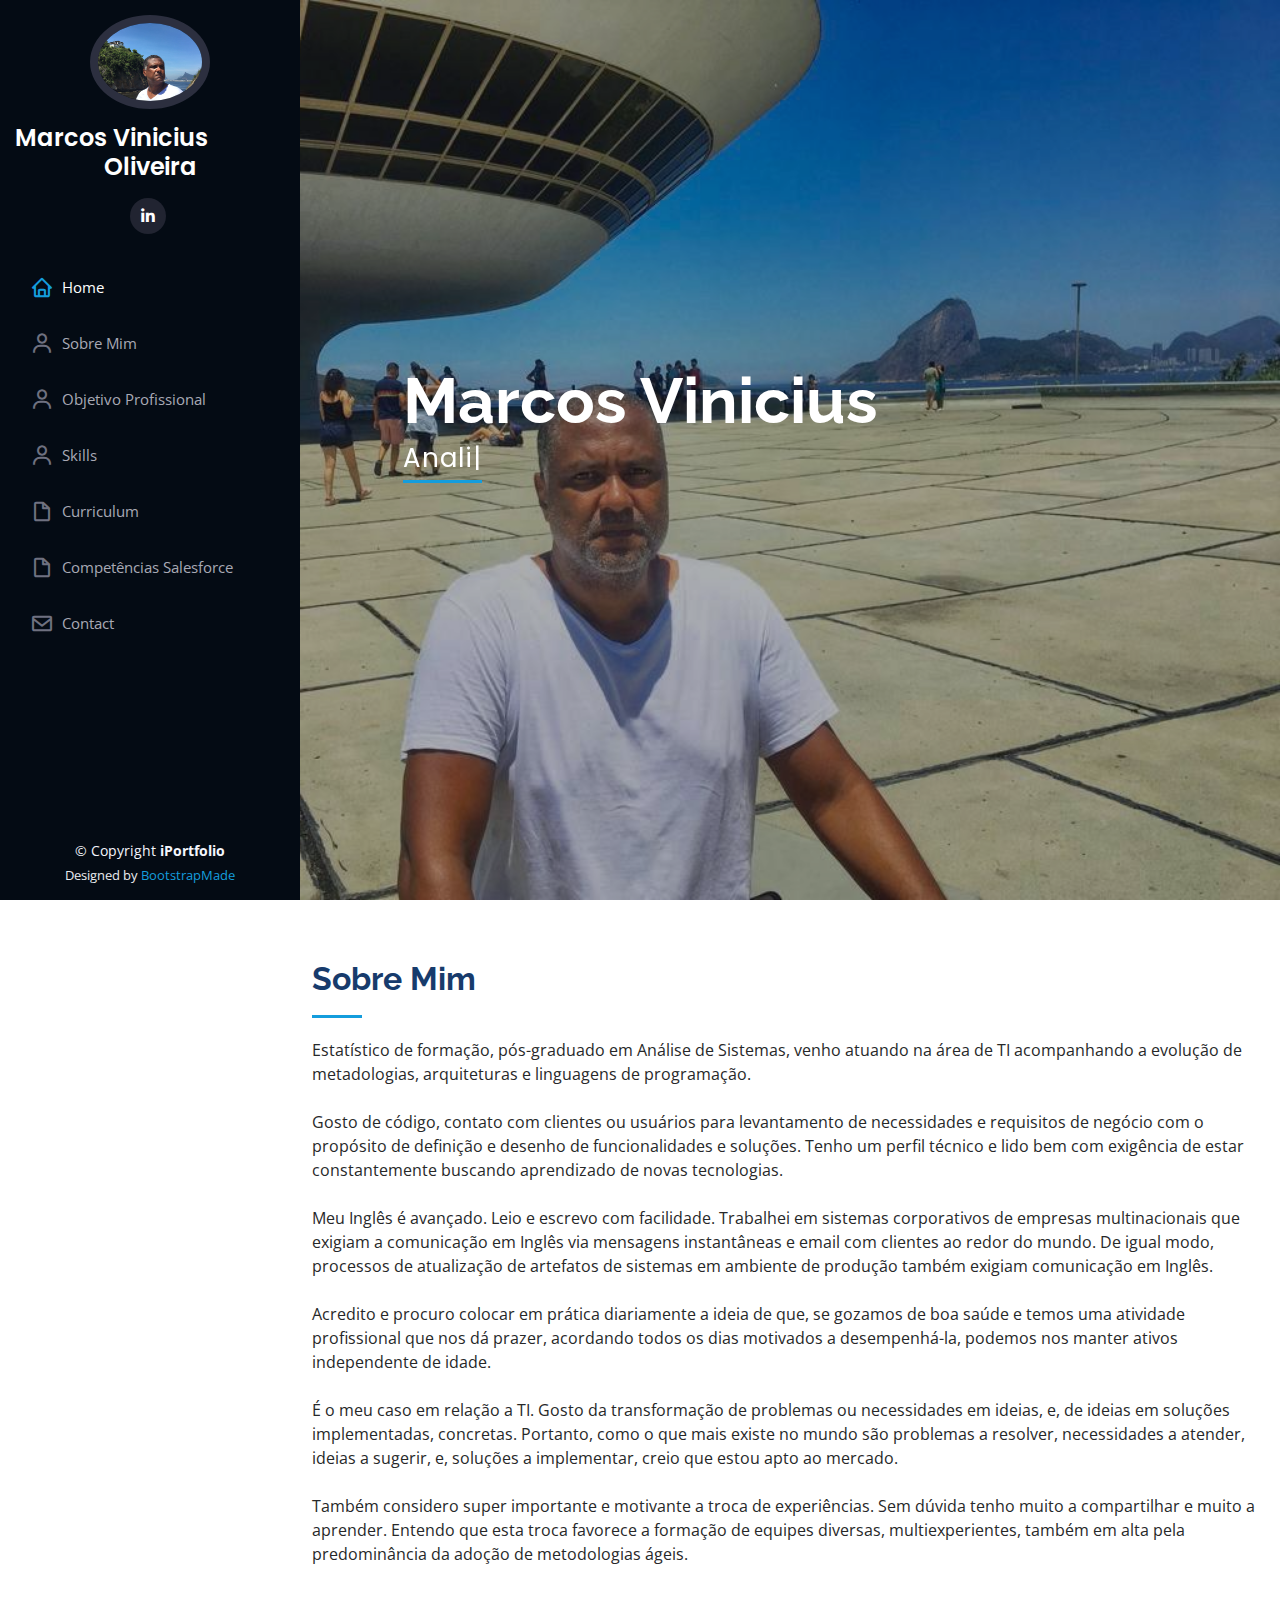
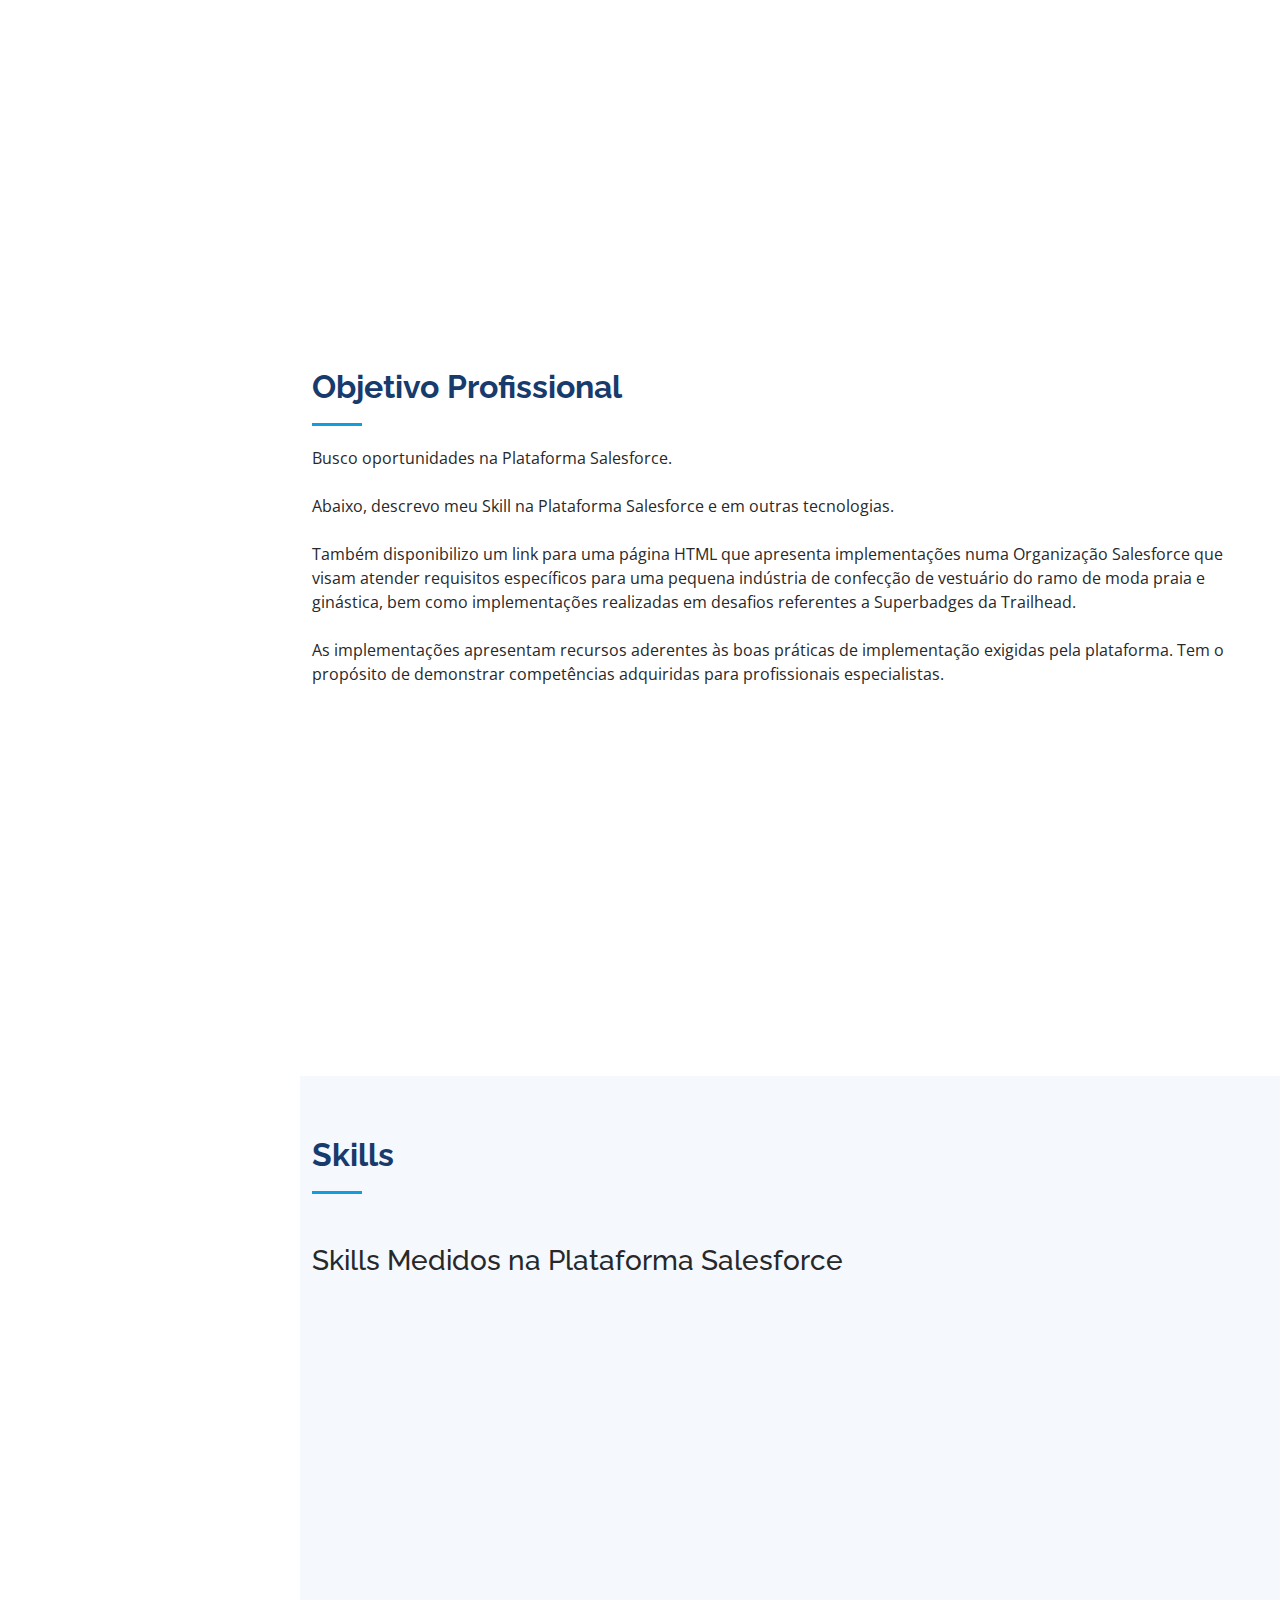
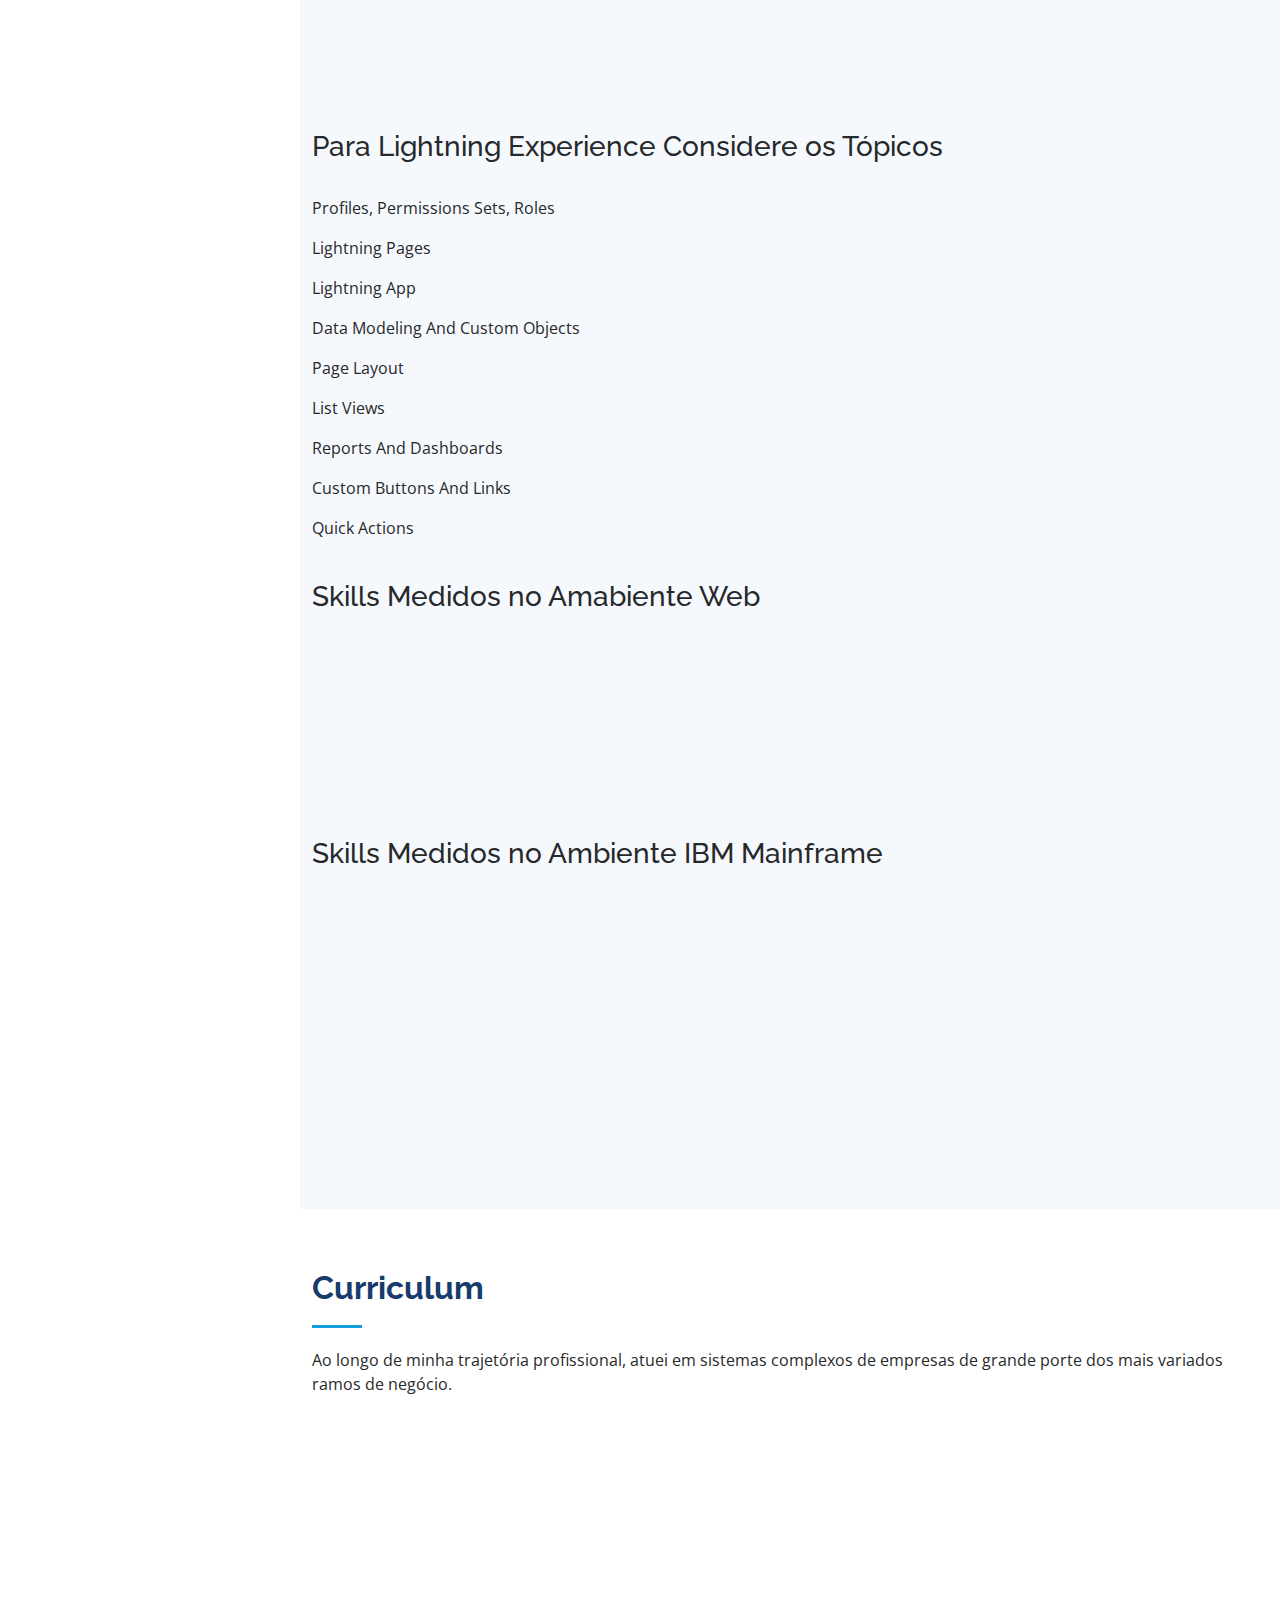
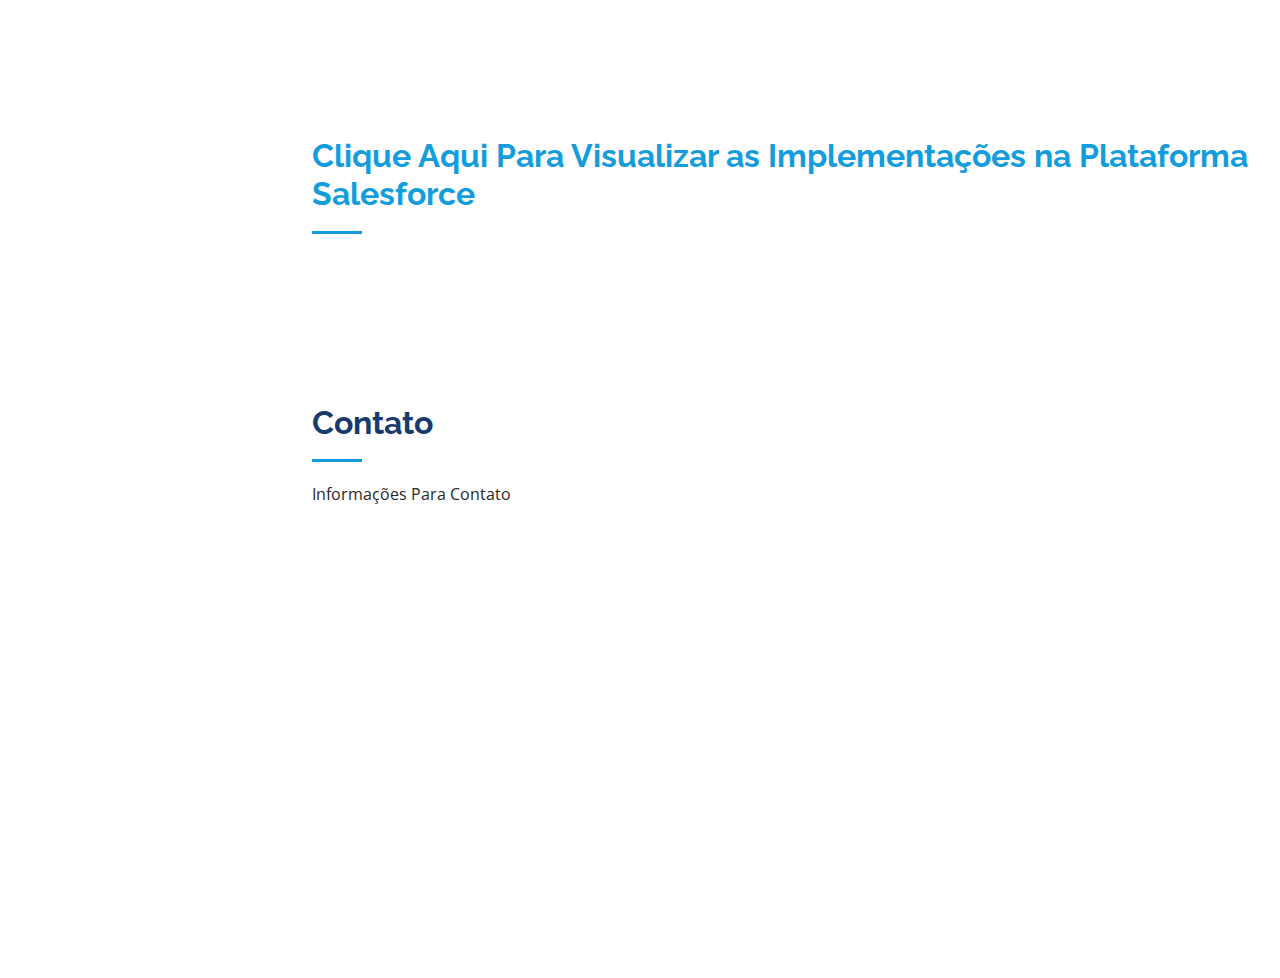
<file: index.html>
﻿<!DOCTYPE html>
<html lang="en">

<head>
  <meta charset="utf-8">
  <meta content="width=device-width, initial-scale=1.0" name="viewport">

  <title>Marcos Vinicius de Oliveira Perfil</title>
  <meta content="" name="description">
  <meta content="" name="keywords">

  <!-- Favicons -->
  <link href="assets/img/favicon.png" rel="icon">
  <link href="assets/img/apple-touch-icon.png" rel="apple-touch-icon">

  <!-- Google Fonts -->
  <link href="https://fonts.googleapis.com/css?family=Open+Sans:300,300i,400,400i,600,600i,700,700i|Raleway:300,300i,400,400i,500,500i,600,600i,700,700i|Poppins:300,300i,400,400i,500,500i,600,600i,700,700i" rel="stylesheet">

  <!-- Vendor CSS Files -->
  <link href="assets/vendor/aos/aos.css" rel="stylesheet">
  <link href="assets/vendor/bootstrap/css/bootstrap.min.css"     rel="stylesheet">
  <link href="assets/vendor/bootstrap-icons/bootstrap-icons.css" rel="stylesheet">
  <link href="assets/vendor/boxicons/css/boxicons.min.css"       rel="stylesheet">
  <link href="assets/vendor/glightbox/css/glightbox.min.css"     rel="stylesheet">
  <link href="assets/vendor/swiper/swiper-bundle.min.css"        rel="stylesheet">

  <!-- Template Main CSS File -->
  <link href="assets/css/style.css" rel="stylesheet">
</head>

<body>
  <!-- ======= Mobile nav toggle button ======= -->
  <i class="bi bi-list mobile-nav-toggle d-xl-none"></i>
  <!-- ======= Header ======= -->
  <header id="header">
    <div class="d-flex flex-column">
      <div class="profile">
        <img src="assets/img/Marcao/FotoMarcaoBoaViagem.jpeg" alt="" class="img-fluid rounded-circle">
        <h1 class="text-light">
            <a href="index.html">
               Marcos Vinicius Oliveira
            </a>
        </h1>
        <div class="social-links mt-3 text-center">
          <a href="https://linkedin.com/in/marcosruzoliveira" class="linkedin">
             <i class="bx bxl-linkedin"></i>
          </a>
        </div>
      </div>
      <!-- ======= Inicio Nav Menu ======= -->
      <nav id="navbar" class="nav-menu navbar">
        <ul>
          <li>
              <a href="#hero" class="nav-link scrollto active">
                 <i class="bx bx-home"></i>         
                 <span>Home</span>
              </a>
          </li>
          <li>
              <a href="#about" class="nav-link scrollto">       
                 <i class="bx bx-user"></i>         
                 <span>Sobre Mim</span>
               </a>
          </li>
          <li>
              <a href="#objProf" class="nav-link scrollto">       
                 <i class="bx bx-user"></i>         
                 <span>Objetivo Profissional</span>
               </a>
          </li>
          <li>
              <a href="#skills" class="nav-link scrollto">       
                 <i class="bx bx-user"></i>         
                 <span>Skills</span>
               </a>
          </li>
          <li>
              <a href="#resume" class="nav-link scrollto">       
                <i class="bx bx-file-blank"></i>   
                   <span>Curriculum</span>
              </a>
          </li>
          <li>
              <a href="#implSalesforce" class="nav-link scrollto">       
                <i class="bx bx-file-blank"></i>   
                   <span>Competências Salesforce</span>
              </a>
          </li>
          <li><a href="#contact" class="nav-link scrollto">       
                 <i class="bx bx-envelope"></i> 
                 <span>Contact</span>
              </a>
          </li>
        </ul>
      </nav>
      <!-- ======= Fim Nav Menu ======= -->
    </div>
  </header>
  <!-- ======= End Header ======= -->

  <!-- ======= Hero Section ======= -->
  <section id="hero" class="d-flex flex-column justify-content-center align-items-center">
    <div class="hero-container" data-aos="fade-in">
      <h1>Marcos Vinicius</h1>
      <p>
         <span class="typed" data-typed-items="Analista de Sistemas, Desenvolvedor"></span>
      </p>
    </div>
  </section>
  <!-- ======= End Hero ======= -->

  <!-- ======= Inicio Main ======= -->
  <main id="main">
    <!-- ======= Sobre Mim Section ======= -->
    <section id="about" class="about">
      <div class="container">
        <div class="section-title">
          <h2>Sobre Mim</h2>
          <p>
             Estatístico de formação, pós-graduado em Análise de Sistemas, venho atuando na área de TI acompanhando a evolução de
             metadologias, arquiteturas e linguagens de programação.
          </p>
          <br>
          <p>
             Gosto de código, contato com clientes ou usuários para levantamento de necessidades e requisitos de negócio com o
             propósito de definição e desenho de funcionalidades e soluções. Tenho um perfil técnico e lido bem com exigência de
             estar constantemente buscando aprendizado de novas tecnologias.
          </p>
          <br>
          <p>
            Meu Inglês é avançado. Leio e escrevo com facilidade. Trabalhei em sistemas corporativos de empresas multinacionais que exigiam
            a comunicação em Inglês via mensagens instantâneas e email com clientes ao redor do mundo. De igual modo, processos de 
            atualização de artefatos de sistemas em ambiente de produção também exigiam comunicação em Inglês.
          </p>
          <br>
          <p>
            Acredito e procuro colocar em prática diariamente a ideia de que, se gozamos de boa saúde e temos uma atividade profissional que
            nos dá prazer, acordando todos os dias motivados  a desempenhá-la, podemos nos manter ativos independente de idade.
          </p>
          <br>
          <p>
             É o meu caso em relação a TI. Gosto da transformação de problemas ou necessidades em ideias, e, de ideias em soluções implementadas, concretas. Portanto, como o que mais existe
             no mundo são problemas a resolver, necessidades a atender, ideias a sugerir, e, soluções a implementar, creio
             que estou apto ao mercado.             
          </p>
          <br>
          <p>
             Também considero super importante e motivante a troca de experiências. Sem dúvida tenho muito a compartilhar e
             muito a aprender. Entendo que esta troca favorece a formação de equipes diversas, multiexperientes, também em
             alta pela predominância da adoção de metodologias ágeis.
          </p>
        </div>
        <div class="row">
          <div class="col-lg-4" data-aos="fade-right">
            <img src="assets/img/Marcao/MarcaoFotoPerfil.jpg" class="img-fluid perfil-img" alt="">
          </div>
          <div class="col-lg-8 pt-4 pt-lg-0 content" data-aos="fade-left">
            <h3>Resumo Pessoal</h3>
            <p class="font-italic">
               Priorizo o equilíbrio entre a família, a saúde e o profissional. Tenho hábitos saudáveis e gozo de plena saúde.
               Me exercito diariamente através da prática do futevôlei (meu hobby), corrida e musculação.             
            </p>
            <div class="row">
              <div class="col-lg-6">
                <ul>
                  <li><i class="bi bi-chevron-right"></i> <strong>País:</strong> <span>Brasil</span></li>
                  <li><i class="bi bi-chevron-right"></i> <strong>Estado:</strong> <span>Rio de Janeiro</span></li>
                  <li><i class="bi bi-chevron-right"></i> <strong>Cidade:</strong> <span>Niterói</span></li>
                  <li><i class="bi bi-chevron-right"></i> <strong>Email:</strong> <span>marcosruzoliveira@gmail.com</span></li>
                  <li><i class="bi bi-chevron-right"></i> <strong>Celular:</strong> <span>+55 (21) 98721-5563</span></li>
                </ul>
              </div>
              <div class="col-lg-6">
                <ul>
                  <li><i class="bi bi-chevron-right"></i> <strong>Nascimento:</strong> <span>14 de Março de 1961</span></li>
                  <li><i class="bi bi-chevron-right"></i> <strong>Instrução:</strong> <span>Superior Completo</span></li>
                  <li><i class="bi bi-chevron-right"></i> <strong>Esado Civil:</strong> <span>Casado</span></li>
                  <li><i class="bi bi-chevron-right"></i> <strong>Filhos:</strong> <span>Uma Filha</span></li>
                </ul>
              </div>
            </div>
          </div>
        </div>
        <br>
        <div id="objProf" class="section-title">
          <h2>Objetivo Profissional</h2>
          <p>
            Busco oportunidades na Plataforma Salesforce.
          </p>
          <br>
          <p>
            Abaixo, descrevo meu Skill na Plataforma Salesforce e em outras tecnologias.
          </p>
          <br>
          <p>
            Também disponibilizo um link para uma página HTML que apresenta implementações numa Organização Salesforce que visam atender 
            requisitos específicos para uma pequena indústria de confecção de vestuário do ramo de moda praia e ginástica, bem como 
            implementações realizadas em desafios referentes a Superbadges da Trailhead.
          </p>
          <br>
          <p>
            As implementações apresentam recursos aderentes às boas práticas de implementação exigidas pela plataforma. Tem o propósito de
            demonstrar competências adquiridas para profissionais especialistas.
          </p>
        </div>
        <div class="row">
          <div class="col-lg-4" data-aos="fade-right">
            <img src="assets/img/Marcao/MarcaoFotoPedra.jpg" class="img-fluid perfil-img" alt="">
          </div>
          <div class="col-lg-8 pt-4 pt-lg-0 content" data-aos="fade-left">
            <h3>Demonstração de Competências</h3>
            <p class="font-italic">
               Esta página é incremental. A medida que novos recursos forem sendo aplicados, demonstrarei a implementação. Também disponibilizarei o projeto
               num repositório GitHub buscando a colaboração de profissionais mais experientes.
            </p>
            <div class="row">
              <div class="col-lg-8">
                <ul>
                  <li>
                     <i class="bi bi-chevron-right"></i> <strong>Implemantações:</strong>
                     <span>
                        <a href="Salesforce.html">
                           Visualializar Implementações
                        </a>
                     </span>
                  </li>
                  <li>
                     <i class="bi bi-chevron-right"></i> <strong>Trailhead:</strong>
                     <span>
                        <a href="https://trailhead.com/me/moliveira2">
                           Visualizar Minha Trailblazer.me
                        </a>
                  </li>
                  <li>
                     <i class="bi bi-chevron-right"></i> <strong>Repositório GitHub:</strong>
                     <span>
                        <a href="#">
                           Em Breve
                        </a>
                  </li>
                </ul>
              </div>
            </div>
          </div>
        </div>
      </div>
    </section>
    <!-- ======= End Sobre Mim Section ======= -->

    <!-- ======= Inicio Skills Section ======= -->
    <section id="skills" class="skills section-bg">
      <div class="container">
        <div class="section-title">
          <h2>Skills</h2>
        </div>
        <h3>
           Skills Medidos na Plataforma Salesforce
        </h3>
        <br>
        <div class="row skills-content">
          <div class="col-lg-6" data-aos="fade-up">
            <div class="progress">
              <span class="skill">Lightning Experience <i class="val">100%</i></span>
              <div class="progress-bar-wrap">
                <div class="progress-bar" role="progressbar" aria-valuenow="70" aria-valuemin="0" aria-valuemax="100"></div>
              </div>
            </div>
          </div>
          <div class="col-lg-6" data-aos="fade-up">
            <div class="progress">
              <span class="skill">Apex <i class="val">100%</i></span>
              <div class="progress-bar-wrap">
                <div class="progress-bar" role="progressbar" aria-valuenow="60" aria-valuemin="0" aria-valuemax="100"></div>
              </div>
            </div>
          </div>
        </div>
        <div class="row skills-content">
          <div class="col-lg-6" data-aos="fade-up">
            <div class="progress">
              <span class="skill">Apex Trigger <i class="val">100%</i></span>
              <div class="progress-bar-wrap">
                <div class="progress-bar" role="progressbar" aria-valuenow="70" aria-valuemin="0" aria-valuemax="100"></div>
              </div>
            </div>
          </div>
          <div class="col-lg-6" data-aos="fade-up">
            <div class="progress">
              <span class="skill">Asynchronous Apex <i class="val">100%</i></span>
              <div class="progress-bar-wrap">
                <div class="progress-bar" role="progressbar" aria-valuenow="70" aria-valuemin="0" aria-valuemax="100"></div>
              </div>
            </div>
          </div>
        </div>
        <div class="row skills-content">
          <div class="col-lg-6" data-aos="fade-up">
            <div class="progress">
              <span class="skill">Apex Integration Service (REST/SOAP Callout, Web Services) <i class="val">100%</i></span>
              <div class="progress-bar-wrap">
                <div class="progress-bar" role="progressbar" aria-valuenow="50" aria-valuemin="0" aria-valuemax="100"></div>
              </div>
            </div>
          </div>
          <div class="col-lg-6" data-aos="fade-up">
            <div class="progress">
              <span class="skill">Custom Settings <i class="val">100%</i></span>
              <div class="progress-bar-wrap">
                <div class="progress-bar" role="progressbar" aria-valuenow="70" aria-valuemin="0" aria-valuemax="100"></div>
              </div>
            </div>
          </div>
        </div>
        <div class="row skills-content">
          <div class="col-lg-6" data-aos="fade-up">
            <div class="progress">
              <span class="skill">Visualforce <i class="val">100%</i></span>
              <div class="progress-bar-wrap">
                <div class="progress-bar" role="progressbar" aria-valuenow="50" aria-valuemin="0" aria-valuemax="100"></div>
              </div>
            </div>
          </div>
          <div class="col-lg-6" data-aos="fade-up">
            <div class="progress">
              <span class="skill">Lightning Web Components <i class="val">100%</i></span>
              <div class="progress-bar-wrap">
                <div class="progress-bar" role="progressbar" aria-valuenow="70" aria-valuemin="0" aria-valuemax="100"></div>
              </div>
            </div>
          </div>
        </div>
        <div class="row skills-content">
          <div class="col-lg-6" data-aos="fade-up">
            <div class="progress">
              <span class="skill">Salesforce Developer Experience (SFDX) <i class="val">100%</i></span>
              <div class="progress-bar-wrap">
                <div class="progress-bar" role="progressbar" aria-valuenow="70" aria-valuemin="0" aria-valuemax="100"></div>
              </div>
            </div>
          </div>
          <div class="col-lg-6" data-aos="fade-up">
            <div class="progress">
              <span class="skill">Service Cloud <i class="val">100%</i></span>
              <div class="progress-bar-wrap">
                <div class="progress-bar" role="progressbar" aria-valuenow="40" aria-valuemin="0" aria-valuemax="100"></div>
              </div>
            </div>
          </div>
        </div>
        <div class="row skills-content">
          <div class="col-lg-6" data-aos="fade-up">
            <div class="progress">
              <span class="skill">Experience Cloud <i class="val">100%</i></span>
              <div class="progress-bar-wrap">
                <div class="progress-bar" role="progressbar" aria-valuenow="30" aria-valuemin="0" aria-valuemax="100"></div>
              </div>
            </div>
          </div>
          <div class="col-lg-6" data-aos="fade-up">
            <div class="progress">
              <span class="skill">Salesforce B2C Commerce <i class="val">100%</i></span>
              <div class="progress-bar-wrap">
                <div class="progress-bar" role="progressbar" aria-valuenow="30" aria-valuemin="0" aria-valuemax="100"></div>
              </div>
            </div>
          </div>
        </div>
        <div class="row skills-content">
          <div class="col-lg-6" data-aos="fade-up">
            <div class="progress">
              <span class="skill">Metodologia Agile<i class="val">100%</i></span>
              <div class="progress-bar-wrap">
                <div class="progress-bar" role="progressbar" aria-valuenow="40" aria-valuemin="0" aria-valuemax="100"></div>
              </div>
            </div>
          </div>
        </div>
        <h3>Para Lightning Experience Considere os Tópicos</h3>
        <br>
        <p>Profiles, Permissions Sets, Roles</p>
        <p>Lightning Pages</p>
        <p>Lightning App</p>
        <p>Data Modeling And Custom Objects</p>
        <p>Page Layout</p>
        <p>List Views</p>
        <p>Reports And Dashboards</p>
        <p>Custom Buttons And Links</p>
        <p>Quick Actions</p>
        <br>
        <h3>
           Skills Medidos no Amabiente Web
        </h3>
        <br>
        <div class="row skills-content">
          <div class="col-lg-6" data-aos="fade-up">
            <div class="progress">
              <span class="skill">Java <i class="val">100%</i></span>
              <div class="progress-bar-wrap">
                <div class="progress-bar" role="progressbar" aria-valuenow="60" aria-valuemin="0" aria-valuemax="100"></div>
              </div>
            </div>
          </div>
          <div class="col-lg-6" data-aos="fade-up">
            <div class="progress">
              <span class="skill">JavaScript <i class="val">100%</i></span>
              <div class="progress-bar-wrap">
                <div class="progress-bar" role="progressbar" aria-valuenow="60" aria-valuemin="0" aria-valuemax="100"></div>
              </div>
            </div>
          </div>
        </div>
        <div class="row skills-content">
          <div class="col-lg-6" data-aos="fade-up">
            <div class="progress">
              <span class="skill">HTML <i class="val">100%</i></span>
              <div class="progress-bar-wrap">
                <div class="progress-bar" role="progressbar" aria-valuenow="70" aria-valuemin="0" aria-valuemax="100"></div>
              </div>
            </div>
          </div>
          <div class="col-lg-6" data-aos="fade-up">
            <div class="progress">
              <span class="skill">CSS <i class="val">100%</i></span>
              <div class="progress-bar-wrap">
                <div class="progress-bar" role="progressbar" aria-valuenow="50" aria-valuemin="0" aria-valuemax="100"></div>
              </div>
            </div>
          </div>
        <div class="row skills-content">
          <div class="col-lg-6" data-aos="fade-up">
            <div class="progress">
              <span class="skill">Git/GitHub <i class="val">100%</i></span>
              <div class="progress-bar-wrap">
                <div class="progress-bar" role="progressbar" aria-valuenow="70" aria-valuemin="0" aria-valuemax="100"></div>
              </div>
            </div>
          </div>
        </div>
        <br>
        <br>
        <br>
        <h3>
           Skills Medidos no Ambiente IBM Mainframe
        </h3>
        <br>
        <br>
        <br>
        <div class="row skills-content">
          <div class="col-lg-6" data-aos="fade-up" data-aos-delay="100">
            <div class="progress">
              <span class="skill">Cobol <i class="val">100%</i></span>
              <div class="progress-bar-wrap">
                <div class="progress-bar" role="progressbar" aria-valuenow="90" aria-valuemin="0" aria-valuemax="100"></div>
              </div>
            </div>
          </div>
          <div class="col-lg-6" data-aos="fade-up">
            <div class="progress">
              <span class="skill">PL1 <i class="val">100%</i></span>
              <div class="progress-bar-wrap">
                <div class="progress-bar" role="progressbar" aria-valuenow="80" aria-valuemin="0" aria-valuemax="100"></div>
              </div>
            </div>
          </div>
        </div>
        <div class="row skills-content">
          <div class="col-lg-6" data-aos="fade-up" data-aos-delay="100">
            <div class="progress">
              <span class="skill">CICS <i class="val">100%</i></span>
              <div class="progress-bar-wrap">
                <div class="progress-bar" role="progressbar" aria-valuenow="60" aria-valuemin="0" aria-valuemax="100"></div>
              </div>
            </div>
          </div>
          <div class="col-lg-6" data-aos="fade-up" data-aos-delay="100">
            <div class="progress">
              <span class="skill">CSP <i class="val">100%</i></span>
              <div class="progress-bar-wrap">
                <div class="progress-bar" role="progressbar" aria-valuenow="90" aria-valuemin="0" aria-valuemax="100"></div>
              </div>
            </div>
          </div>
        </div>
        <div class="row skills-content">
          <div class="col-lg-6" data-aos="fade-up" data-aos-delay="100">
            <div class="progress">
              <span class="skill">DB2 <i class="val">100%</i></span>
              <div class="progress-bar-wrap">
                <div class="progress-bar" role="progressbar" aria-valuenow="80" aria-valuemin="0" aria-valuemax="100"></div>
              </div>
            </div>
          </div>
          <div class="col-lg-6" data-aos="fade-up" data-aos-delay="100">
            <div class="progress">
              <span class="skill">JCL <i class="val">100%</i></span>
              <div class="progress-bar-wrap">
                <div class="progress-bar" role="progressbar" aria-valuenow="70" aria-valuemin="0" aria-valuemax="100"></div>
              </div>
            </div>
          </div>
        </div>
        <div class="row skills-content">
          <div class="col-lg-6" data-aos="fade-up" data-aos-delay="100">
            <div class="progress">
              <span class="skill">ROCOE/TSO <i class="val">100%</i></span>
              <div class="progress-bar-wrap">
                <div class="progress-bar" role="progressbar" aria-valuenow="70" aria-valuemin="0" aria-valuemax="100"></div>
              </div>
            </div>
          </div>
        </div>
      </div>
    </section>
    <!-- ======= End Skills Section ======= -->

    <!-- ======= Inicio Resume Section ======= -->
    <section id="resume" class="resume">
      <div class="container">
        <div class="section-title">
          <h2>Curriculum</h2>
          <p>
            Ao longo de minha trajetória profissional, atuei em sistemas complexos de empresas de grande porte dos mais variados ramos de
            negócio.
          </p>
        </div>
        <div class="row">
          <div class="col-lg-6" data-aos="fade-up">
            <h3 class="resume-title">Formação Acadêmica</h3>
            <div class="resume-item">
              <h4>Pontifícia Universidade Católica do Rio de Janeiro</h4>
              <h5>1988 - 1989</h5>
              <p><em>Pós-Graduação em Análise de Sistemas</em></p>
              <p>Curso administrado pela Coordenação de Cursos de Extensão (CCE) para alunos graduados em carreiras de base 
                 matemática
              </p>
            </div>
            <div class="resume-item">
              <h4>Escola Nacional de Ciências Estatísticas</h4>
              <h5>1981 - 1986</h5>
              <p><em>Bacharelado em Ciências Estatísticas</em></p>
              <p>
                 O Curso de Graduação em Estatística da ENCE caracteriza-se por buscar uma estreita dinâmica entre a teoria 
                 e a prática, visando formar profissionais com competências e habilidades para atuar com a informação em 
                 diferentes segmentos do mercado de trabalho.
              </p>
            </div>
            <h3 class="resume-title">Extra-Curriculares</h3>
            <div class="resume-item">
              <h4>Caelum</h4>
              <h5>2010 - 2010</h5>
              <p><em>Formação Java</em></p>
              <p>
                 Java e Orientação a Objetos, Designers Patterns, Java para desenvolvimento Web.
              </p>
            </div>
            <div class="resume-item">
              <h4>Caelum</h4>
              <h5>2010 - 2010</h5>
              <p><em>Formação Java Avançado</em></p>
              <p>
                 Persistência com JPA2 e Hibernate, Laboratório Web com JSF2 e CDI.
              </p>
            </div>
            <h3 class="resume-title">Treinamento Salesforce</h3>
            <div class="resume-item">
              <h4>Trailhead</h4>
              <h5>2018 - Presente</h5>
              <p><em>Treinamentos Disponibilizados Pela Plataforma</em></p>
              <a href="https://trailhead.com/me/moliveira2">
                 Trailblazer.me
              </a>
            </div>
          </div>
          <div class="col-lg-6" data-aos="fade-up" data-aos-delay="100">
            <h3 class="resume-title">Experiência Profissional</h3>
            <div class="resume-item">
              <h4>Everymind</h4>
              <h5>2021 - 2022</h5>
              <p><em>Desenvolvedor Salesforce</em></p>
              <ul>
                <li>Plataforma Salesforce</li>
              </ul>
            </div>

            <div class="resume-item">
              <h4>Lemar Rio Confecções</h4>
              <h5>2012 - 2021</h5>
              <p><em>Consultor</em></p>
              <ul>
                <li>Mapeamento de requisitos para Plano de Informatização</li>
                <li>Consultoria em Planejamento e Controle de Produção</li>
                <li>Consultoria em Cronometragem e Crono-Análise</li>
                <li>Consultoria em Controle Estatístico de Qualidade</li>
              </ul>
            </div>
            <div class="resume-item">
              <h4>Accenture do Brasil</h4>
              <h5>2008 - 2012</h5>
              <p><em>Consultor</em></p>
              <ul>
                <li>Cliente Petrobras : Levantamento, análise, projeto lógico, projeto físico e implementação de requisitos de sistemas em ambiente mainframe.</li>
                <li>Cliente Petros : Downsize, modernização de sistema em ambiente Cobol AS/400/DB2 para o ambiente Linux Microfocus Cobol Net Express Oracle.</li>
              </ul>
            </div>
            <div class="resume-item">
              <h4>Conquest One</h4>
              <h5>Jan 2008 - Out 2008</h5>
              <p><em>Analista de Sistemas</em></p>
              <ul>
                <li>Cliente Vale : Alteração de aplicações e programas do sistema de corporativo de logística da empresa em ambiente MVS, DB2, CICS, CSP para integrar a ferrovia Norte-Sul</li>
              </ul>
            </div>
            <div class="resume-item">
              <h4>Stefanini</h4>
              <h5>2005 - Out 2007</h5>
              <p><em>Analista de Sistemas</em></p>
              <ul>
                <li>Cliente Bradesco Seguros : Analista de sistemas integrante de equipe responsável em manter os sistemas da área de Vida e Previdência em ambiente MVS/DB2/CICS/Cobol/CSP</li>
              </ul>
            </div>
            <div class="resume-item">
              <h4>BRQ</h4>
              <h5>1999 - 2005</h5>
              <p><em>Analista de Sistemas</em></p>
              <ul>
                <li>Cliente IBM Brasil : Analista de sistemas alocado à equipe responsável em manter os sistemas da área de Contabilidade e Tesouraria em ambiente MVS/DB2/CICS/PL-1/Visual Age</li>
              </ul>
            </div>
            <div class="resume-item">
              <h4>Empresa Brasileira de Infra-Estrutura Aeroportuária - Infraero</h4>
              <h5>1988 - 1997</h5>
              <p><em>Analista de Sistemas</em></p>
              <ul>
                <li>Analista/Programador em diversos projetos do setor aeroportuário em ambiente MVS/DB2/CICS/Cobol/CSP</li>
              </ul>
            </div>
          </div>
        </div>
      </div>
    </section>
    <!-- ======= Fim Resume Section ======= -->

    <!-- ======= Inicio Implementações Salesforce ======= -->
    <section id="implSalesforce" class="resume">
      <div class="container">
        <div class="section-title">
          <h2>
             <a href="Salesforce.html">
                Clique Aqui Para Visualizar as Implementações na Plataforma Salesforce
             </a>
          </h2>
         </div>
      </div>
    </section>
    <!-- ======= Fim Implementações Salesforce ======= -->

    <!-- ======= Inicio Contact Section ======= -->
    <section id="contact" class="contact">
      <div class="container">
        <div class="section-title">
          <h2>Contato</h2>
          <p>Informações Para Contato</p>
        </div>
        <div class="row" data-aos="fade-in">
          <div class="col-lg-8 d-flex align-items-stretch">
            <div class="info">
              <div class="Endereço">
                <i class="bi bi-geo-alt"></i>
                <h4>Localização:</h4>
                <p>Niterói, Rio de Janeiro - Brasil</p>
              </div>
              <div class="email">
                <i class="bi bi-envelope"></i>
                <h4>Email:</h4>
                <p>marcosruzoliveira@gmail.com.com</p>
              </div>
              <div class="phone">
                <i class="bi bi-phone"></i>
                <h4>Cel:</h4>
                <p>+55 (21) 98721-5563</p>
              </div>
              <!-- <iframe src="https://www.google.com/maps/embed?pb=!1m14!1m8!1m3!1d12097.433213460943!2d-74.0062269!3d40.7101282!3m2!1i1024!2i768!4f13.1!3m3!1m2!1s0x0%3A0xb89d1fe6bc499443!2sDowntown+Conference+Center!5e0!3m2!1smk!2sbg!4v1539943755621" frameborder="0" style="border:0; width: 100%; height: 290px;" allowfullscreen></iframe> -->
            </div>
          </div>
        </div>
      </div>
    </section>
    <!-- ======= Fim Contact Section ======= -->
  </main>
  <!-- ======= Fim Main ======= -->

  <!-- ======= Inicio Footer ======= -->
  <footer id="footer">
    <div class="container">
      <div class="copyright">
        &copy; Copyright <strong><span>iPortfolio</span></strong>
      </div>
      <div class="credits">
        <!-- All the links in the footer should remain intact. -->
        <!-- You can delete the links only if you purchased the pro version. -->
        <!-- Licensing information: https://bootstrapmade.com/license/ -->
        <!-- Purchase the pro version with working PHP/AJAX contact form: https://bootstrapmade.com/iportfolio-bootstrap-portfolio-websites-template/ -->
        Designed by <a href="https://bootstrapmade.com/">BootstrapMade</a>
      </div>
    </div>
  </footer>
  <!-- ======= Fim Footer ======= -->

  <a href="#" class="back-to-top d-flex align-items-center justify-content-center">
     <i class="bi bi-arrow-up-short"></i>
  </a>

  <!-- Vendor JS Files -->
  <script src="assets/vendor/aos/aos.js"></script>
  <script src="assets/vendor/bootstrap/js/bootstrap.bundle.min.js"></script>
  <script src="assets/vendor/glightbox/js/glightbox.min.js"></script>
  <script src="assets/vendor/isotope-layout/isotope.pkgd.min.js"></script>
  <script src="assets/vendor/php-email-form/validate.js"></script>
  <script src="assets/vendor/purecounter/purecounter.js"></script>
  <script src="assets/vendor/swiper/swiper-bundle.min.js"></script>
  <script src="assets/vendor/typed.js/typed.min.js"></script>
  <script src="assets/vendor/waypoints/noframework.waypoints.js"></script>

  <!-- Template Main JS File -->
  <script src="assets/js/main.js"></script>

</body>

</html>
</file>
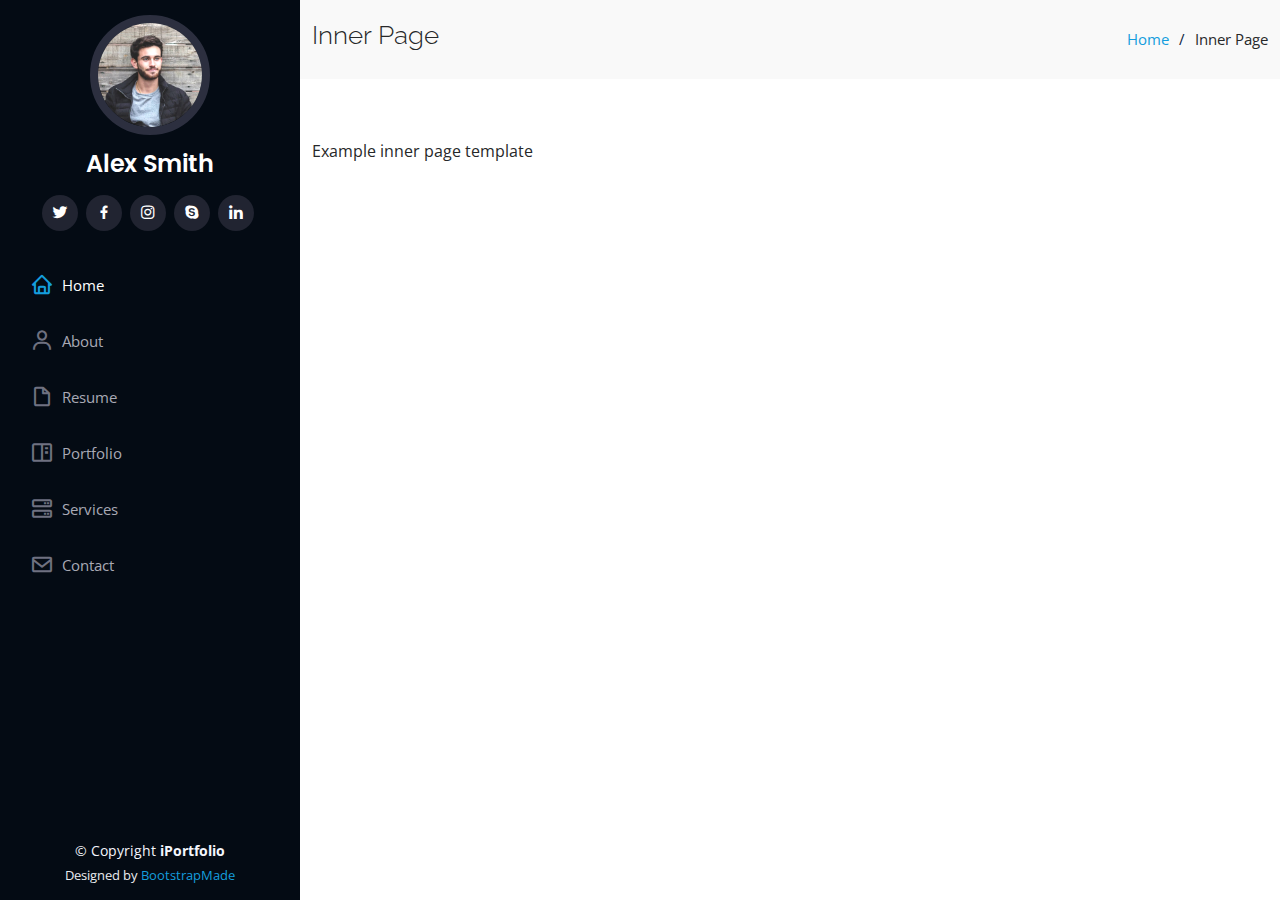
<file: inner-page.html>
<!DOCTYPE html>
<html lang="en">

<head>
  <meta charset="utf-8">
  <meta content="width=device-width, initial-scale=1.0" name="viewport">

  <title>Inner Page - iPortfolio Bootstrap Template</title>
  <meta content="" name="description">
  <meta content="" name="keywords">

  <!-- Favicons -->
  <link href="assets/img/favicon.png" rel="icon">
  <link href="assets/img/apple-touch-icon.png" rel="apple-touch-icon">

  <!-- Google Fonts -->
  <link href="https://fonts.googleapis.com/css?family=Open+Sans:300,300i,400,400i,600,600i,700,700i|Raleway:300,300i,400,400i,500,500i,600,600i,700,700i|Poppins:300,300i,400,400i,500,500i,600,600i,700,700i" rel="stylesheet">

  <!-- Vendor CSS Files -->
  <link href="assets/vendor/aos/aos.css" rel="stylesheet">
  <link href="assets/vendor/bootstrap/css/bootstrap.min.css" rel="stylesheet">
  <link href="assets/vendor/bootstrap-icons/bootstrap-icons.css" rel="stylesheet">
  <link href="assets/vendor/boxicons/css/boxicons.min.css" rel="stylesheet">
  <link href="assets/vendor/glightbox/css/glightbox.min.css" rel="stylesheet">
  <link href="assets/vendor/swiper/swiper-bundle.min.css" rel="stylesheet">

  <!-- Template Main CSS File -->
  <link href="assets/css/style.css" rel="stylesheet">

  <!-- =======================================================
  * Template Name: iPortfolio - v3.0.0
  * Template URL: https://bootstrapmade.com/iportfolio-bootstrap-portfolio-websites-template/
  * Author: BootstrapMade.com
  * License: https://bootstrapmade.com/license/
  ======================================================== -->
</head>

<body>

  <!-- ======= Mobile nav toggle button ======= -->
  <i class="bi bi-list mobile-nav-toggle d-xl-none"></i>

  <!-- ======= Header ======= -->
  <header id="header">
    <div class="d-flex flex-column">

      <div class="profile">
        <img src="assets/img/profile-img.jpg" alt="" class="img-fluid rounded-circle">
        <h1 class="text-light"><a href="index.html">Alex Smith</a></h1>
        <div class="social-links mt-3 text-center">
          <a href="#" class="twitter"><i class="bx bxl-twitter"></i></a>
          <a href="#" class="facebook"><i class="bx bxl-facebook"></i></a>
          <a href="#" class="instagram"><i class="bx bxl-instagram"></i></a>
          <a href="#" class="google-plus"><i class="bx bxl-skype"></i></a>
          <a href="#" class="linkedin"><i class="bx bxl-linkedin"></i></a>
        </div>
      </div>

      <nav id="navbar" class="nav-menu navbar">
        <ul>
          <li><a href="#hero" class="nav-link scrollto active"><i class="bx bx-home"></i> <span>Home</span></a></li>
          <li><a href="#about" class="nav-link scrollto"><i class="bx bx-user"></i> <span>About</span></a></li>
          <li><a href="#resume" class="nav-link scrollto"><i class="bx bx-file-blank"></i> <span>Resume</span></a></li>
          <li><a href="#portfolio" class="nav-link scrollto"><i class="bx bx-book-content"></i> <span>Portfolio</span></a></li>
          <li><a href="#services" class="nav-link scrollto"><i class="bx bx-server"></i> <span>Services</span></a></li>
          <li><a href="#contact" class="nav-link scrollto"><i class="bx bx-envelope"></i> <span>Contact</span></a></li>
        </ul>
      </nav><!-- .nav-menu -->
    </div>
  </header><!-- End Header -->

  <main id="main">

    <!-- ======= Breadcrumbs ======= -->
    <section class="breadcrumbs">
      <div class="container">

        <div class="d-flex justify-content-between align-items-center">
          <h2>Inner Page</h2>
          <ol>
            <li><a href="index.html">Home</a></li>
            <li>Inner Page</li>
          </ol>
        </div>

      </div>
    </section><!-- End Breadcrumbs -->

    <section class="inner-page">
      <div class="container">
        <p>
          Example inner page template
        </p>
      </div>
    </section>

  </main><!-- End #main -->

  <!-- ======= Footer ======= -->
  <footer id="footer">
    <div class="container">
      <div class="copyright">
        &copy; Copyright <strong><span>iPortfolio</span></strong>
      </div>
      <div class="credits">
        <!-- All the links in the footer should remain intact. -->
        <!-- You can delete the links only if you purchased the pro version. -->
        <!-- Licensing information: https://bootstrapmade.com/license/ -->
        <!-- Purchase the pro version with working PHP/AJAX contact form: https://bootstrapmade.com/iportfolio-bootstrap-portfolio-websites-template/ -->
        Designed by <a href="https://bootstrapmade.com/">BootstrapMade</a>
      </div>
    </div>
  </footer><!-- End  Footer -->

  <a href="#" class="back-to-top d-flex align-items-center justify-content-center"><i class="bi bi-arrow-up-short"></i></a>

  <!-- Vendor JS Files -->
  <script src="assets/vendor/aos/aos.js"></script>
  <script src="assets/vendor/bootstrap/js/bootstrap.bundle.min.js"></script>
  <script src="assets/vendor/glightbox/js/glightbox.min.js"></script>
  <script src="assets/vendor/isotope-layout/isotope.pkgd.min.js"></script>
  <script src="assets/vendor/php-email-form/validate.js"></script>
  <script src="assets/vendor/purecounter/purecounter.js"></script>
  <script src="assets/vendor/swiper/swiper-bundle.min.js"></script>
  <script src="assets/vendor/typed.js/typed.min.js"></script>
  <script src="assets/vendor/waypoints/noframework.waypoints.js"></script>

  <!-- Template Main JS File -->
  <script src="assets/js/main.js"></script>

</body>

</html>
</file>
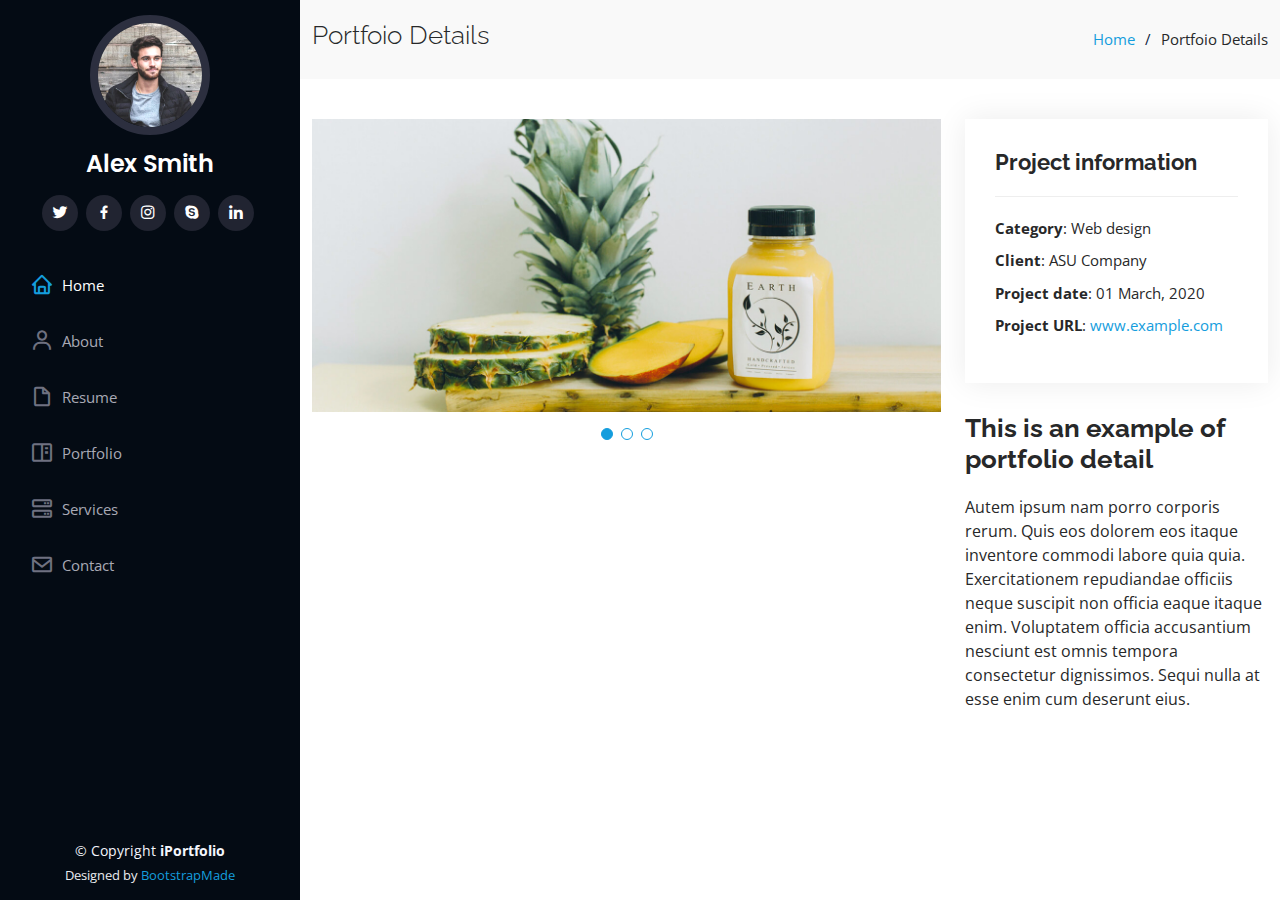
<file: portfolio-details.html>
<!DOCTYPE html>
<html lang="en">

<head>
  <meta charset="utf-8">
  <meta content="width=device-width, initial-scale=1.0" name="viewport">

  <title>Portfolio Details - iPortfolio Bootstrap Template</title>
  <meta content="" name="description">
  <meta content="" name="keywords">

  <!-- Favicons -->
  <link href="assets/img/favicon.png" rel="icon">
  <link href="assets/img/apple-touch-icon.png" rel="apple-touch-icon">

  <!-- Google Fonts -->
  <link href="https://fonts.googleapis.com/css?family=Open+Sans:300,300i,400,400i,600,600i,700,700i|Raleway:300,300i,400,400i,500,500i,600,600i,700,700i|Poppins:300,300i,400,400i,500,500i,600,600i,700,700i" rel="stylesheet">

  <!-- Vendor CSS Files -->
  <link href="assets/vendor/aos/aos.css" rel="stylesheet">
  <link href="assets/vendor/bootstrap/css/bootstrap.min.css" rel="stylesheet">
  <link href="assets/vendor/bootstrap-icons/bootstrap-icons.css" rel="stylesheet">
  <link href="assets/vendor/boxicons/css/boxicons.min.css" rel="stylesheet">
  <link href="assets/vendor/glightbox/css/glightbox.min.css" rel="stylesheet">
  <link href="assets/vendor/swiper/swiper-bundle.min.css" rel="stylesheet">

  <!-- Template Main CSS File -->
  <link href="assets/css/style.css" rel="stylesheet">

  <!-- =======================================================
  * Template Name: iPortfolio - v3.0.0
  * Template URL: https://bootstrapmade.com/iportfolio-bootstrap-portfolio-websites-template/
  * Author: BootstrapMade.com
  * License: https://bootstrapmade.com/license/
  ======================================================== -->
</head>

<body>

  <!-- ======= Mobile nav toggle button ======= -->
  <i class="bi bi-list mobile-nav-toggle d-xl-none"></i>

  <!-- ======= Header ======= -->
  <header id="header">
    <div class="d-flex flex-column">

      <div class="profile">
        <img src="assets/img/profile-img.jpg" alt="" class="img-fluid rounded-circle">
        <h1 class="text-light"><a href="index.html">Alex Smith</a></h1>
        <div class="social-links mt-3 text-center">
          <a href="#" class="twitter"><i class="bx bxl-twitter"></i></a>
          <a href="#" class="facebook"><i class="bx bxl-facebook"></i></a>
          <a href="#" class="instagram"><i class="bx bxl-instagram"></i></a>
          <a href="#" class="google-plus"><i class="bx bxl-skype"></i></a>
          <a href="#" class="linkedin"><i class="bx bxl-linkedin"></i></a>
        </div>
      </div>

      <nav id="navbar" class="nav-menu navbar">
        <ul>
          <li><a href="#hero" class="nav-link scrollto active"><i class="bx bx-home"></i> <span>Home</span></a></li>
          <li><a href="#about" class="nav-link scrollto"><i class="bx bx-user"></i> <span>About</span></a></li>
          <li><a href="#resume" class="nav-link scrollto"><i class="bx bx-file-blank"></i> <span>Resume</span></a></li>
          <li><a href="#portfolio" class="nav-link scrollto"><i class="bx bx-book-content"></i> <span>Portfolio</span></a></li>
          <li><a href="#services" class="nav-link scrollto"><i class="bx bx-server"></i> <span>Services</span></a></li>
          <li><a href="#contact" class="nav-link scrollto"><i class="bx bx-envelope"></i> <span>Contact</span></a></li>
        </ul>
      </nav><!-- .nav-menu -->
    </div>
  </header><!-- End Header -->

  <main id="main">

    <!-- ======= Breadcrumbs ======= -->
    <section id="breadcrumbs" class="breadcrumbs">
      <div class="container">

        <div class="d-flex justify-content-between align-items-center">
          <h2>Portfoio Details</h2>
          <ol>
            <li><a href="index.html">Home</a></li>
            <li>Portfoio Details</li>
          </ol>
        </div>

      </div>
    </section><!-- End Breadcrumbs -->

    <!-- ======= Portfolio Details Section ======= -->
    <section id="portfolio-details" class="portfolio-details">
      <div class="container">

        <div class="row gy-4">

          <div class="col-lg-8">
            <div class="portfolio-details-slider swiper-container">
              <div class="swiper-wrapper align-items-center">

                <div class="swiper-slide">
                  <img src="assets/img/portfolio/portfolio-details-1.jpg" alt="">
                </div>

                <div class="swiper-slide">
                  <img src="assets/img/portfolio/portfolio-details-2.jpg" alt="">
                </div>

                <div class="swiper-slide">
                  <img src="assets/img/portfolio/portfolio-details-3.jpg" alt="">
                </div>

              </div>
              <div class="swiper-pagination"></div>
            </div>
          </div>

          <div class="col-lg-4">
            <div class="portfolio-info">
              <h3>Project information</h3>
              <ul>
                <li><strong>Category</strong>: Web design</li>
                <li><strong>Client</strong>: ASU Company</li>
                <li><strong>Project date</strong>: 01 March, 2020</li>
                <li><strong>Project URL</strong>: <a href="#">www.example.com</a></li>
              </ul>
            </div>
            <div class="portfolio-description">
              <h2>This is an example of portfolio detail</h2>
              <p>
                Autem ipsum nam porro corporis rerum. Quis eos dolorem eos itaque inventore commodi labore quia quia. Exercitationem repudiandae officiis neque suscipit non officia eaque itaque enim. Voluptatem officia accusantium nesciunt est omnis tempora consectetur dignissimos. Sequi nulla at esse enim cum deserunt eius.
              </p>
            </div>
          </div>

        </div>

      </div>
    </section><!-- End Portfolio Details Section -->

  </main><!-- End #main -->

  <!-- ======= Footer ======= -->
  <footer id="footer">
    <div class="container">
      <div class="copyright">
        &copy; Copyright <strong><span>iPortfolio</span></strong>
      </div>
      <div class="credits">
        <!-- All the links in the footer should remain intact. -->
        <!-- You can delete the links only if you purchased the pro version. -->
        <!-- Licensing information: https://bootstrapmade.com/license/ -->
        <!-- Purchase the pro version with working PHP/AJAX contact form: https://bootstrapmade.com/iportfolio-bootstrap-portfolio-websites-template/ -->
        Designed by <a href="https://bootstrapmade.com/">BootstrapMade</a>
      </div>
    </div>
  </footer><!-- End  Footer -->

  <a href="#" class="back-to-top d-flex align-items-center justify-content-center"><i class="bi bi-arrow-up-short"></i></a>

  <!-- Vendor JS Files -->
  <script src="assets/vendor/aos/aos.js"></script>
  <script src="assets/vendor/bootstrap/js/bootstrap.bundle.min.js"></script>
  <script src="assets/vendor/glightbox/js/glightbox.min.js"></script>
  <script src="assets/vendor/isotope-layout/isotope.pkgd.min.js"></script>
  <script src="assets/vendor/php-email-form/validate.js"></script>
  <script src="assets/vendor/purecounter/purecounter.js"></script>
  <script src="assets/vendor/swiper/swiper-bundle.min.js"></script>
  <script src="assets/vendor/typed.js/typed.min.js"></script>
  <script src="assets/vendor/waypoints/noframework.waypoints.js"></script>

  <!-- Template Main JS File -->
  <script src="assets/js/main.js"></script>

</body>

</html>
</file>
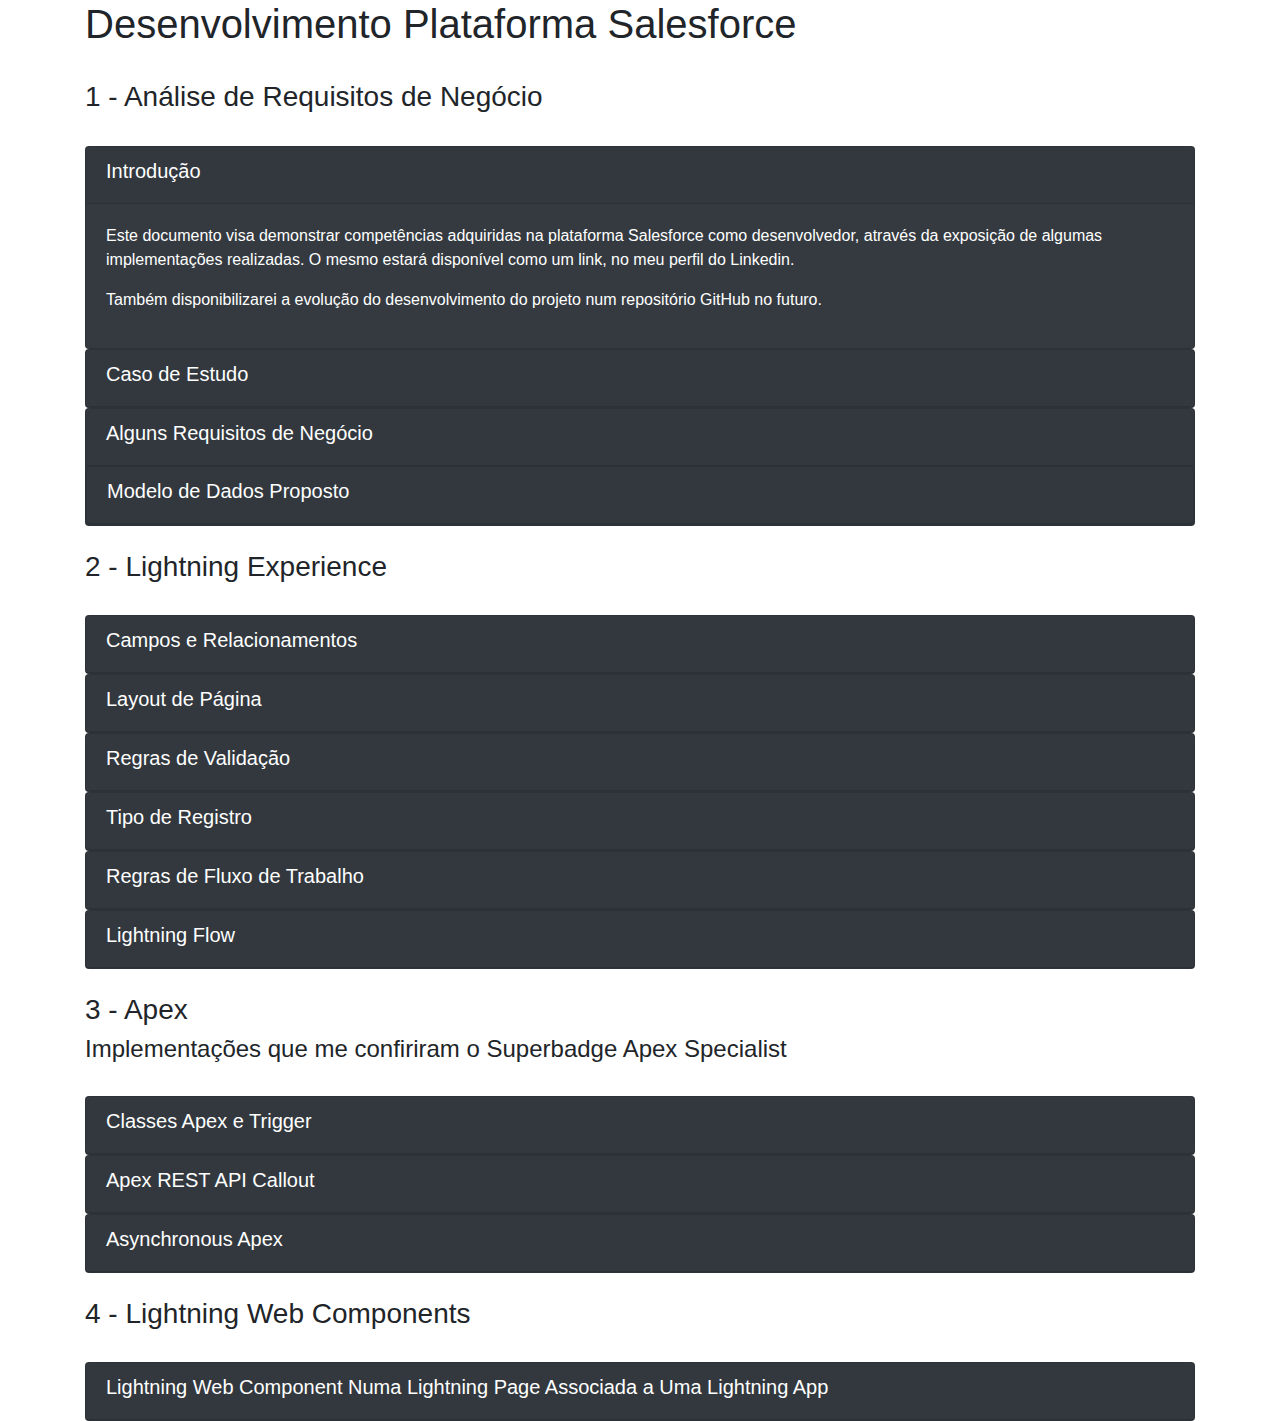
<file: Salesforce.html>
﻿<!DOCTYPE html>
<html lang="en">
   <head>
     <title>Experiências Plataforma Salesforce</title>
     <meta charset="utf-8">
     <meta name="viewport" content="width=device-width, initial-scale=1">
     <link rel="stylesheet" href="https://maxcdn.bootstrapcdn.com/bootstrap/4.5.2/css/bootstrap.min.css">
     <script src="https://ajax.googleapis.com/ajax/libs/jquery/3.5.1/jquery.min.js"></script>
     <script src="https://cdnjs.cloudflare.com/ajax/libs/popper.js/1.16.0/umd/popper.min.js"></script>
     <script src="https://maxcdn.bootstrapcdn.com/bootstrap/4.5.2/js/bootstrap.min.js"></script>
   </head>
   <body>
      <div class="container">
         <h1>Desenvolvimento Plataforma Salesforce</h1>
         <br>
         <h3> 1 - Análise de Requisitos de Negócio</h3>
         <br>
         <!-- Início Accordion -->
         <div id="accordion">
            <!-- Início Card Introdução -->
	    <div class="card bg-dark text-white">
	       <div class="card-header">
	          <a class="card-link text-white" data-toggle="collapse" href="#introducao">
                     <h5> Introdução </h5>
                  </a>
               </div>
               <div id="introducao" class="collapse show" data-parent="#accordion">
                  <div class="card-body" >
                     <p>
                        Este documento visa demonstrar competências adquiridas na plataforma Salesforce como desenvolvedor, através da exposição 
                        de algumas implementações realizadas. O mesmo estará disponível como um link, no meu perfil do Linkedin. 
                     </p>
                     <p>
                        Também disponibilizarei a evolução do desenvolvimento do projeto num repositório GitHub no futuro. 
                     </p>
	          </div>
               </div>
	    </div>
	    <!-- Fim Card Intodução -->
	    <!-- Início Card Caso de Estudo -->
	    <div class="card bg-dark text-white">
	       <div class="card-header">
	          <a class="card-link text-white" data-toggle="collapse" href="#casoEstudo">
                     <h5> Caso de Estudo </h5>
                  </a>
	       </div>
	       <div id="casoEstudo" class="collapse" data-parent="#accordion">
   	          <div class="card-body" >
                     <p>
                        As implementações apresentadas correspondem a necessidades reais de uma confecção de artigos de vestuário para moda praia e ginástica.
                     </p>
                     <p>
                        Para explicitar a importância de processos automatizados neste ramo da indústria, cito como exemplo, a Moda Praia que necessita
                        seguir um calendário onde todas as etapas do processo de confecção precisam ser finalizadas no prazo planejado, sob pena
                        dos produtos serem disponibilizados no mercado, por exemplo, após o verão, uma feira ou evento de exposição.
                     </p>
                     <p> 
                        Além do CRM, recursos disponibilizados pela Plataforma Salesforce, como Regras de Fluxo de Trabalho, Processos de Aprovação, o 
                        Lightning Flow (Process Builder + Flow Builder), B2C, B2B, etc, podem ser aplicados na construção de soluções consistentes.
                     </p>
                     <p>
                        Este projeto visa implementar os recursos da plataforma, com o objetivo de ganho de competência e experiência.
                     </p>
	          </div>
               </div>
	    </div>
	    <!-- Fim Card Caso de Estudo -->
	    <!-- Início Cards Requisitos de Negócio -->
	    <div class="card bg-dark text-white">
	       <div class="card-header">
	          <a class="card-link text-white" data-toggle="collapse" href="#requisitosNegocio">
                     <h5> Alguns Requisitos de Negócio </h5>
                  </a>
	       </div>
	       <div id="requisitosNegocio" class="collapse" data-parent="#accordion">
                  <div class="card bg-dark">
                     <div class="card-body">
                        <!-- Início Accordion Lista de Requisitos -->
                        <div id="listaRequisitos">
                           <!-- Início Requisito Pesquisa e Desenvolvimento de Novos Modelos -->
                           <div class="card bg-dark text-white">
                              <div class="card-header">
                                 <a class="card-link text-white" data-toggle="collapse" href="#pesquisaModelo">
                                    <h6>Processo de Pesquisa e Desenvolvimento Novos Modelos</h6>
                                 </a>
                              </div>
                              <div id="pesquisaModelo" class="collapse" data-parent="#listaRequisitos">
                                 <div class="card-body">
                                    <table class="table table-secondary table-bordered">
                                       <thead>
                                          <tr>
                                             <th>Etapas do Processo</th>
                                             <th>Descrição</th>
                                          </tr>
                                       </thead>
                                       <tbody>
                                          <tr>
                                             <td>Aprovação de Sugestões de Novos Modelos</td>
                                             <td>Receber Novos Modelos Pesquisados e Decidir Sobre o Desenvolvimento</td>
                                          </tr>
                                          <tr>
                                             <td>Aprovação de Modelagens de Novos Modelos</td>
                                             <td>
                                                Conferência dos Moldes e das Respectivas Gradações Resultantes do Processo de Modelagem. Registro do Gasto
                                                Médio de Tecido Por Modelo.
                                             </td>
                                          </tr>
                                          <tr>
                                             <td>Aprovação da Etapa de Pilotagem de Novos Modelos</td>
                                             <td>
                                                Aprovação da Peça-Piloto Confeccionada e das Operações de Costura em Sequência de Confecção. Registro do
                                                Gasto Com Aviamentos e do Custo Unitário de Costura.
                                              </td>
                                          </tr>
                                          <tr>
                                             <td>Aprovação da Cronometragem Das Operações de Costura Dos Novos em Desenvolvimento</td>. 
                                             </td>
                                             <td>
                                                Conferência do Processo de Cronometragem das Operações de Costura Existentes. Estimativa do Tempo
                                                Médio (Minutos) Necessário à Confecção de Uma Unidade do Modelo.
                                             </td>
                                          </tr>
                                          <tr>
                                             <td>Aprovação Final de Novos Modelos</td>
                                             <td>Aprovação Final dos Novos Modelos Após a Aprovação de Cada Etapa Anterior</td>
                                          </tr>
                                       </tbody>
                                    </table> 	
                                 </div>
                              </div>
                           </div>
                           <!-- Fim Requisito Pesquisa e Desenvolvimento de Novos Modelos -->
                           <!-- Início Requisito Processo de Desenvolvimento de Coleções-->
                           <div class="card bg-dark text-white">
                              <div class="card-header">
                                 <a class="card-link text-white" data-toggle="collapse" href="#desenvColecao">
                                    <h6>Processo de Desenvolvimento de Coleções</h6>
                                 </a>
                              </div>
                              <div id="desenvColecao" class="collapse" data-parent="#listaRequisitos">
                                 <div class="card-body">
                                    <table class="table table-secondary table-bordered">
                                       <thead>
                                          <tr>
                                            <th>Etapas do Processo</th>
                                            <th>Descrição</th>
                                          </tr>
                                       </thead>
                                       <tbody>
                                          <tr>
                                             <td>Dados Iniciais da Coleção. Definição da Data de Início e Fim da Coleção</td>
                                             <td>Informar os Dados Preliminares Para o Desenvolvimento de Uma Coleção</td>
                                          </tr>
                                          <tr>
                                             <td>Definição dos Modelos Que Farão Parte da Coleção</td>
                                             <td>Seleção os Modelos Com Aprovação Final de Desenvolvimento</td>
                                          </tr>
                                          <tr>
                                             <td>Pesquisa e Definição Dos Tecidos e Aviamentos Necessários à Confecção Coleção </td>
                                             <td>
                                                Em Função Dos Modelos Selecionados, Definir os Tecidos Para a Coleção Com Variação de Cores e Estampas.
                                                Realização de Cotação de Preços Entre os Fornecedores.  
                                             </td>
                                          </tr>
                                          <tr>
                                             <td>Definição Das Referências de Cada Modelo Selecionado Para a Coleção</td>
                                             <td>
                                                Para Cada Modelo, Definir as Variações de Cores e Estampas, Bem Como as Respectivas Grades de Produção 
                                                Por Tamanho. Registro da Estimativa de Custo da Referência.
                                             </td>
                                          </tr>
                                          <tr>
                                             <td>Estimativa dos Custos da Coleção</td>
                                             <td>Estimar Custos Relacionados as Etapas de Desenvolvimento, Compras, Confecção e Fotografia </td>
                                          </tr>
                                          <tr>
                                             <td>Estimativa de Faturamento e Lucro Esperados </td>
                                             <td>
                                                Com Base Nos Custos Estimados, Preços e Margens de Lucro Verificados, Estimar o Faturamento e Lucro 
                                                Esperados Para a Coleção.
                                             </td>
                                          </tr>
                                          <tr>
                                             <td>Compra de Matéria-Prima Necessária Para a Coleção </td>
                                             <td>
                                                Compra Dos Tecidos e Aviamentos Necessários à Confecção Das Referências da Coleção em Função da Etapa 
                                                Correspondente ao Processo de Compras.
                                             </td>
                                          </tr>
                                          <tr>
                                             <td>Planejamento da Etapa de Confecção </td>
                                             <td>
                                                Dar Início ao Planejamento a Etapa de Confecção dos Itens da Coleção em Função dos Prazos de Limites de
                                                Distribuição e Comercialização.
                                             </td>
                                          </tr>
                                       </tbody>
                                    </table> 	
                                 </div>
                              </div>
                           </div>
                           <!-- Fim Requisito Processo de Desenvolvimento de Coleções-->
                           <!-- Início Requisito de Planejamento da Produção Dos Itens a Confeccionar-->
                           <div class="card bg-dark text-white">
                              <div class="card-header">
                                 <a class="card-link text-white" data-toggle="collapse" href="#etapaConfeccao">
                                    <h6>Processo de Planejamento da Produção Dos Itens a Confeccionar</h6>
                                 </a>
                              </div>
                              <div id="etapaConfeccao" class="collapse" data-parent="#listaRequisitos">
                                 <div class="card-body">
                                    <table class="table table-secondary table-bordered">
                                       <thead>
                                          <tr>
                                             <th>Etapas do Processo</th>
                                             <th>Descrição</th>
                                          </tr>
                                       </thead>
                                       <tbody>
                                          <tr>
                                            <td>Elaboração do Plano Diário de Itens a Confeccionar</td>
                                            <td>
                                               Com Base na Cronometragem, Recursos Humanos e Maquinário Disponíveis, Definir o Plano Que Especifica a 
                                               Quantidade de Itens Que Deve Ser Entregue ao Final de Cada Dia.
                                            </td>
                                          </tr>
                                       </tbody>
                                    </table> 	
                                 </div>
                              </div>
                           </div>
                           <!-- Fim Requisito de Planejamento da Produção Dos Itens a Confeccionar-->
                           <!-- Início Requisito Processo de Controle da Produção Planejada-->
                           <div class="card bg-dark text-white">
                              <div class="card-header">
                                 <a class="card-link text-white" data-toggle="collapse" href="#etapaControle">
                                    <h6>Processo de Controle da Produção Planejada</h6>
                                 </a>
                              </div>
                              <div id="etapaControle" class="collapse" data-parent="#listaRequisitos">
                                 <div class="card-body">
                                    <table class="table table-secondary table-bordered">
                                       <thead>
                                          <tr>
                                             <th>Etapas do Processo</th>
                                             <th>Descrição</th>
                                          </tr>
                                       </thead>
                                       <tbody>
                                          <tr>
                                            <td>Acompanhamento e Controle do Plano de Confecção Dia Elaborado na Etapa Anterior</td>
                                            <td>Atuar Para Cumprir a Meta de Itens a Confeccionar Dia</td>
                                          </tr>
                                          <tr>
                                            <td>Acompanhamento Dos Índice de Qualidade</td>
                                            <td>Atuar Para Que os Índices de Qualidade se Mantenham em Níveis Aceitáveis</td>
                                          </tr>
                                       </tbody>
                                    </table> 	
                                 </div>
                              </div>
                           </div>
                           <!-- Fim Requisito Processo de Controle da Produção Planejada-->
                      </div>
                   </div>
                </div>
	    </div>
	    <!-- Fim Cards Requisitos de Negócio -->
	    <!--- Início Card Modelo de Dados -->
	    <div class="card bg-dark text-white">
	       <div class="card-header">
                  <a class="card-link text-white" data-toggle="collapse" href="#modelodados">
                     <h5> Modelo de Dados Proposto</h5>
                  </a>
	       </div>
	       <div id="modelodados" class="collapse" data-parent="#accordion">
                  <div class="container">
                     <img class="card-image-top" src="Lightning/ModeloDados.jpeg" alt="Modelo de Dados" style="width:1072px;height:700px;">
                  </div>
	       </div>           
	    </div>
            <!--- Fim Card Modelo de Dados -->
         </div>
         <!--- Fim Cards Requisitos de Negócio -->
         <br>
         <!--- Inicio Cards Lightning Experience -->
         <h3> 2 - Lightning Experience</h3>
         <br>
	 <div id="implLightning">
            <!-- Início Accordion Campos e Relacionamentos -->
            <div class="card bg-dark">
               <div class="card-header">
                  <a class="card-link text-white" data-toggle="collapse" href="#camposRelac">
                     <h5>Campos e Relacionamentos</h5>
                  </a>
               </div>
               <div id="camposRelac" class="collapse" data-parent="#implLightning">
                  <div class="card-body">
                     <div class="container">
                        <img class="card-image-top" src="Lightning/FieldsRelationship.jpg" alt="Campos e Relacionamentos" 
                             style="width:1020px;height:700px;">
                     </div>
                  </div>
               </div>
            </div>
            <!-- Fim Accordion Campos e Relacionamentos -->
            <!-- Início Accordion Layout de Pagina -->
            <div class="card bg-dark text-white">
               <div class="card-header">
                  <a class="card-link text-white" data-toggle="collapse" href="#layoutPagina">
                     <h5>Layout de Página</h5>
                  </a>
               </div>
               <div id="layoutPagina" class="collapse" data-parent="#implLightning">
                  <div class="card-body">
                     <div class="container">
                        <img class="card-image-top" src="Lightning/ColecaoPageLayout.jpg" alt="Layout de Pagina" 
                                            style="width:1020px;height:700px;">
                     </div>
                  </div>
               </div>
            </div>
            <!-- Fim Accordion Layout de Pagina -->
            <!-- Início Accordion Regras de Validacao -->
            <div class="card bg-dark text-white">
               <div class="card-header">
                  <a class="card-link text-white" data-toggle="collapse" href="#regrasValidacao">
                     <h5>Regras de Validação</h5>
                  </a>
               </div>
               <div id="regrasValidacao" class="collapse" data-parent="#implLightning">
                  <div class="card-body">
                     <div class="container">
                        <img class="card-image-top" src="Lightning/ValidationRules.jpg" alt="Regras Validacao" 
                             style="width:1020px;height:700px;">
                     </div>
                  </div>
               </div>
            </div>
            <!-- Fim Accordion Layout de Pagina -->
            <!-- Início Accordion Tipo de Registro -->
            <div class="card bg-dark text-white">
               <div class="card-header">
                  <a class="card-link text-white" data-toggle="collapse" href="#tipoRegistro">
                     <h5>Tipo de Registro</h5>
                  </a>
               </div>
               <div id="tipoRegistro" class="collapse" data-parent="#implLightning">
                  <div class="card-body">
                     <div class="container">
                        <img class="card-image-top" src="Lightning/RecordType.jpg" alt="Regras Validacao" 
                             style="width:1020px;height:700px;">
                     </div>
                  </div>
               </div>
            </div>
            <!-- Fim Accordion Tipo de Registro -->
            <!-- Início Accordion Regras de Fluxo de Trabalho -->
            <div class="card bg-dark text-white">
               <div class="card-header">
                  <a class="card-link text-white" data-toggle="collapse" href="#regrasFluxo">
                     <h5>Regras de Fluxo de Trabalho</h5>
                  </a>
               </div>
               <div id="regrasFluxo" class="collapse" data-parent="#implLightning">
                  <div class="card-body">
                     <div class="container">
                        <img class="card-image-top" src="Lightning/WorkflowRules.jpg" alt="Regras Fluxo Trabalho" 
                             style="width:1020px;height:700px;">
                     </div>
                  </div>
               </div>
            </div>
            <!-- Fim Accordion Regras de Fluxo de Trabalho -->
            <!-- Início Accordion Lightning Flow -->
            <div class="card bg-dark text-white">
               <div class="card-header">
                  <a class="card-link text-white" data-toggle="collapse" href="#flows">
                     <h5>Lightning Flow</h5>
                  </a>
               </div>
               <div id="flows" class="collapse" data-parent="#implLightning">
                  <div class="card-body">
                     <div class="container">
                        <img class="card-image-top" src="Lightning/CalculadoraFlow.jpg" alt="Calculadora Flow" 
                             style="width:1020px;height:700px;">
                        <br>
                        <br>
                        <img class="card-image-top" src="Lightning/NewContactFlow.jpg" alt="New Contact Flow" 
                             style="width:1020px;height:700px;">
                     </div>
                  </div>
               </div>
            </div>
            <!-- Fim Accordion Lightning Flow -->
         </div>
	 <!-- Fim Cards Lightning Experience -->
         <br>
         <!--- Inicio Cards Apex -->
         <h3> 3 - Apex</h3>
         <h4> Implementações que me confiriram o Superbadge Apex Specialist</h4>
         <br>
	 <div id="apex">
            <!-- Início Apex/Trigger -->
            <div class="card bg-dark text-white">
	       <div class="card-header">
	          <a class="card-link text-white" data-toggle="collapse" href="#apexTrigger">
                     <h5> Classes Apex e Trigger </h5>
                  </a>
	       </div>
	       <div id="apexTrigger" class="collapse" data-parent="#apex">
                  <div class="card bg-dark">
                     <div class="card-body">
                        <!-- Início Accordion Apex/Trigger -->
                        <div id="arqsApexTrigger">
                           <div class="card bg-dark text-white">
                              <div class="card-header">
                                 <h6>Trigger</h6>
                                 <iframe src="Apex/MaintenanceRequest.txt"          class="bg-light w-100" title="Apex Trigger"></iframe>
                                 <br>
                                 <br>
                                 <h6>Trigger Handler</h6>
                                 <iframe src="Apex/MaintenanceRequestHelper.txt"        class="bg-light w-100" title="Test Class Apex"></iframe>
                                 <br>
                                 <br>
                                 <h6>Test Class</h6>
                                 <iframe src="Apex/MaintenanceRequestHelperTest.txt"    class="bg-light w-100" title="Carga Dados"></iframe>
                              </div>
                           </div>
                        </div>
                     </div>
                  </div>               
               </div> 
            </div>  
	    <!-- Fim Apex/Trigger -->
            <!-- Início Apex REST API Callout -->
            <div class="card bg-dark text-white">
	       <div class="card-header">
	          <a class="card-link text-white" data-toggle="collapse" href="#apexCallout">
                     <h5> Apex REST API Callout </h5>
                  </a>
	       </div>
	       <div id="apexCallout" class="collapse" data-parent="#apex">
                  <div class="card bg-dark">
                     <div class="card-body">
                        <!-- Início Accordion Apex/Trigger -->
                        <div id="arqsApexTrigger">
                           <div class="card bg-dark text-white">
                              <div class="card-header">
                                 <h6>Callout Class</h6>
                                 <iframe src="Apex/WarehouseCalloutService.txt"        class="bg-light w-100" title="Apex Trigger"></iframe>
                                 <br>
                                 <br>
                                 <h6>Mock Class</h6>
                                 <iframe src="Apex/WarehouseCalloutServiceMock.txt"    class="bg-light w-100" title="Test Class Apex"></iframe>
                                 <br>
                                 <br>
                                 <h6>Test Callout Class</h6>
                                 <iframe src="Apex/WarehouseCalloutServiceTest.txt"    class="bg-light w-100" title="Carga Dados"></iframe>
                              </div>
                           </div>
                        </div>
                     </div>
                  </div>               
               </div> 
            </div>  
	    <!-- Fim Apex REST API Callout -->
            <!-- Início Asynchronous Apex -->
            <div class="card bg-dark text-white">
	       <div class="card-header">
	          <a class="card-link text-white" data-toggle="collapse" href="#asyncApex">
                     <h5> Asynchronous Apex </h5>
                  </a>
	       </div>
	       <div id="asyncApex" class="collapse" data-parent="#apex">
                  <div class="card bg-dark">
                     <div class="card-body">
                        <!-- Início Accordion Apex/Trigger -->
                        <div id="arqsApexTrigger">
                           <div class="card bg-dark text-white">
                              <div class="card-header">
                                 <h6>Schedulable Interface</h6>
                                 <iframe src="Apex/WarehouseSyncSchedule.txt"     class="bg-light w-100" title="Apex Trigger"></iframe>
                                 <br>
                                 <br>
                                 <h6>Schedulable Interface Test</h6>
                                 <iframe src="Apex/WarehouseSyncScheduleTest.txt" class="bg-light w-100" title="Test Class Apex"></iframe>
                              </div>
                           </div>
                        </div>
                     </div>
                  </div>               
               </div> 
            </div>  
	    <!-- Fim Asynchronous Apex -->
         </div>
         <br>
         <!--- Inicio Cards Lightning Web Components -->
         <h3> 4 - Lightning Web Components</h3>
         <br>
         <div id="lwc">
	    <!-- Início Cards Lightning Web Components (lwc) -->
	    <div class="card bg-dark text-white">
	       <div class="card-header">
	          <a class="card-link text-white" data-toggle="collapse" href="#implemLwc">
                     <h5> Lightning Web Component Numa Lightning Page Associada a Uma Lightning App</h5>
                  </a>
	       </div>
	       <div id="implemLwc" class="collapse" data-parent="#lwc">
                  <div class="card bg-dark">
                     <div class="card-body">
                        <h6>Html</h6>
                        <iframe src="Lwc/menuPrincipal-html.txt" class="bg-light w-100" title="Html Menu Principal"></iframe>
                        <br>
                        <br>
                        <h6>JavaScript</h6>
                        <iframe src="Lwc/menuPrincipal-js.txt"   class="bg-light w-100" title="Javascript Menu Principal"></iframe>
                        <br>
                        <br>
                        <h6>Metadata</h6>
                        <iframe src="Lwc/menuPrincipal-xml.txt"  class="bg-light w-100" title="Metadata Menu principal"></iframe>
                        <br>
                        <br>
                        <h6>Saída da APP</h6>
                        <div class="container">
                           <img class="card-image-top" src="Lwc/MenuPrincipal.jpg" alt="Saida App Menu Principal" 
                                style="width:1020px;height:700px;">
                        </div>
                     </div>
                  </div>               
               </div>   
            </div>   
            <!-- Fim Cards Lightning Web Components -->
	 </div>
      </div>
   </body>
</html>
</file>
<file: assets/css/style.css>
/*** -------------------------------------------------------------------------------------- ***
* Template Name: iPortfolio - v3.0.0                                                        ***
* Template URL: https://bootstrapmade.com/iportfolio-bootstrap-portfolio-websites-template  ***
* Author: BootstrapMade.com                                                                 ***
* License: https://bootstrapmade.com/license/
**** -------------------------------------------------------------------------------------- ***/

/*--------------------------------------------------------------
 * # General
 *--------------------------------------------------------------*/

body {
 font-family: "Open Sans", sans-serif;
  
       color: #272829; 
     
}


a {
 color: #149ddd;
  
    text-decoration: none;
  
}


a:hover {
 color: #37b3ed;
  
          text-decoration: none;
        
}


h1, h2, h3, h4, h5, h6 {
 font-family: "Raleway", 
                         sans-serif;

                       }



/*--------------------------------------------------------------
 * # Back to top button
 *--------------------------------------------------------------*/

.back-to-top {
 position: fixed;
 
               visibility: hidden;
  
               opacity: 0;
 
               right: 15px;
 
               bottom: 15px;
 
               z-index: 996;
 
               background: #149ddd;
  
               width: 40px;
  
               height: 40px;
  
               border-radius: 50px;
  
               transition: all 0.4s;
             
}


.back-to-top i {
 font-size: 28px;
  
                 color: #fff;
  
                 line-height: 0;
               
}


.back-to-top:hover {
 background: #2eafec;
  
                     color: #fff;
                   
}


.back-to-top.active {
 visibility: visible;
  
                      opacity: 1;
                    
}



/*--------------------------------------------------------------
 * # Header
 *--------------------------------------------------------------*/

#header {
 position: fixed;
  
          top: 0;
  
          left: 0;
  
          bottom: 0;
  
          width: 300px;
  
          transition: all ease-in-out 0.5s;
  
          z-index: 9997;
  
          transition: all 0.5s;
  
          padding: 0 15px;
  
          background: #040b14;
  
          overflow-y: auto;

        }


#header .profile img {
 margin: 15px auto;
  
                       display: block;
  
                       width: 120px;
  
                       border: 8px solid #2c2f3f;
                     
}


#header .profile h1 {
 font-size: 24px;
  
                      margin: 0;
  
                      padding: 0;
  
                      font-weight: 600;
  
                      -moz-text-align-last: center;
  
                      text-align-last: center;
  
                      font-family: "Poppins", sans-serif;
                    
}


#header .profile h1 a, 
#header .profile h1 a:hover {
 color: #fff;
  
                              text-decoration: none;
                            
}


#header .profile .social-links a {
 font-size: 18px;
  
                                   display: inline-block;
  
                                   background: #212431;
  
                                   color: #fff;
  
                                   line-height: 1;
  
                                   padding: 8px 0;
  
                                   margin-right: 4px;
  
                                   border-radius: 50%;
  
                                   text-align: center;
  
                                   width: 36px;
  
                                   height: 36px;
  
                                   transition: 0.3s;
}


#header .profile .social-links a:hover {
 background: #149ddd;
  
                                         color: #fff;
  
                                         text-decoration: none;
                                       
}


#main {
 margin-left: 300px; 
}


@media (max-width: 1199px) {
 #header {
 left: -300px;
 }
 
                             #main {
 margin-left: 0;
  }

                           }



/*--------------------------------------------------------------
 * # Navigation Menu
 *--------------------------------------------------------------*/

/* Desktop Navigation */

.nav-menu {
 padding: 30px 0 0 0; 
}


.nav-menu * {
 margin: 0;
  
              padding: 0;
  
              list-style: none;

            }


.nav-menu > ul > li {
 position: relative;
  
                      white-space: nowrap;
                    
}


.nav-menu a {
 display: flex;
  
              align-items: center;
  
              color: #a8a9b4;
  
              padding: 12px 15px;
  
              margin-bottom: 8px;
  
              transition: 0.3s;
  
              font-size: 15px;

            }


.nav-menu a i {
 font-size: 24px;
  
                padding-right: 8px;
  
                color: #6f7180;
              
}


.nav-menu a:hover, .nav-menu .active, .nav-menu li:hover > a {
 text-decoration: none;
  
                                                               color: #fff;

                                                             }


.nav-menu a:hover i, 
.nav-menu .active i, 
.nav-menu li:hover > a i {
 color: #149ddd; 
}



/* Mobile Navigation */

.mobile-nav-toggle {
 position: fixed;
  
                     right: 15px;
  
                     top: 15px;
  
                     z-index: 9998;
  
                     border: 0;
  
                     font-size: 24px;
  
                     transition: all 0.4s;
  
                     outline: none !important;
  
                     background-color: #149ddd;
  
                     color: #fff;
  
                     width: 40px;
  
                     height: 40px;
  
                     display: inline-flex;
  
                     align-items: center;
  
                     justify-content: center;
  
                     line-height: 0;
  
                     border-radius: 50px;
  
                     cursor: pointer;

                   }


.mobile-nav-active {
 overflow: hidden; 
}


.mobile-nav-active #header {
 left: 0; 
}



/*--------------------------------------------------------------
 * # Hero Section
 *--------------------------------------------------------------*/

#hero {
 width: 100%;
  
        height: 100vh;
  
/* ---  background: url("../img/hero-bg.jpg") top center;
 --- */
        background: url("../img/Marcao/MarcaoFotoMac.jpg") top center;
        background-size: cover;


      }


#hero:before {
 content: "";
  
               background: rgba(5, 13, 24, 0.3);
  
               position: absolute;
  
               bottom: 0;
  
               top: 0;
  
               left: 0;
  
               right: 0;
  
               z-index: 1;

             }


#hero .hero-container { 
position: relative;
  
                        z-index: 2;
  
                        min-width: 300px;
                      
}


#hero h1 {
 margin: 0 0 10px 0;
  
           font-size: 64px;
  
           font-weight: 700;
  
           line-height: 56px;
  
           color: #fff;
         
}


#hero p {
 color: #fff;
  
          margin-bottom: 50px;
  
          font-size: 26px;
  
          font-family: "Poppins", sans-serif;

        }


#hero p span {
 color: #fff;
  
               padding-bottom: 4px;
  
               letter-spacing: 1px;
  
               border-bottom: 3px solid #149ddd;

             }


@media (min-width: 1024px) {
 #hero {
 background-attachment: fixed;
 } 
}




 @media (max-width: 768px) {
 #hero h1 {
 font-size: 28px;     
                                        line-height: 36px;
   
                                      }
                      
                             #hero h2 {
 font-size: 18px;     
                                        line-height: 24px;
   
                                        margin-bottom: 30px;
 
                                      }                      
                           
}                                 
  

/*--------------------------------------------------------------
 * # Sections General
 *--------------------------------------------------------------*/

section {
 padding: 60px 0;
  
          overflow: hidden;
        
}


.section-bg {
 background: #f5f8fd; 
}


.section-title {
 padding-bottom: 30px;
 }


.section-title h2 {
 font-size: 32px;
  
                    font-weight: bold;
  
                    margin-bottom: 20px;
  
                    padding-bottom: 20px;
  
                    position: relative;
  
                    color: #173b6c;
                  
}


.section-title h2::after {
 content: '';
  
                           position: absolute;
  
                           display: block;
  
                           width: 50px;
  
                           height: 3px;
  
                           background: #149ddd;
  
                           bottom: 0;
  
                           left: 0;

                         }


.section-title p {
 margin-bottom: 0; 
}



/*--------------------------------------------------------------
 * # About
 *--------------------------------------------------------------*/

.about .content h3 {
 font-weight: 700;
  
                     font-size: 26px;
  
                     color: #173b6c;
                   
}


.about .content ul {
 list-style: none;
  
                     padding: 0;
                   
}


.about .content ul li {
 margin-bottom: 20px;
  
                        display: flex;
  
                        align-items: center;
                      
}


.about .content ul strong {
 margin-right: 10px; 
}


.about .content ul i {
 font-size: 16px;
  
                       margin-right: 5px;
  
                       color: #149ddd;
  
                       line-height: 0;
                     
}


.about .content p:last-child {
 margin-bottom: 0; 
}


.perfil-img {
              width:  300px;
              height: 300px;
            }


/*--------------------------------------------------------------
 * # Facts
 *--------------------------------------------------------------*/

.facts {
 padding-bottom: 30px; 
}


.facts .count-box {
 padding: 30px;
  
                   width: 100%;
                  
}


.facts .count-box i {
 display: block;
  
                      font-size: 44px;
  
                      color: #149ddd;
  
                      float: left;
  
                      line-height: 0;
                    
}


.facts .count-box span {
 font-size: 48px;
  
                         line-height: 40px;
  
                         display: block;
  
                         font-weight: 700;
  
                         color: #050d18;
  
                         margin-left: 60px;
                       
}


.facts .count-box p {
 padding: 15px 0 0 0;
  
                      margin: 0 0 0 60px;
  
                      font-family: "Raleway", sans-serif;
  font-size: 14px;
  
                      color: #122f57;
                    
}


.facts .count-box a {
 font-weight: 600;
  
                      display: block;
  
                      margin-top: 20px;
  
                      color: #122f57;
  
                      font-size: 15px;
  
                      font-family: "Poppins", sans-serif;
  transition: ease-in-out 0.3s;
                     
}


.facts .count-box a:hover {
 color: #1f5297; 
}



/*--------------------------------------------------------------
 * # Akills
 *--------------------------------------------------------------*/

.skills .progress {
 height: 60px;
  
                    display: block;
  
                    background: none;
  
                    border-radius: 0;
                  
}


.skills .progress .skill {
 padding: 0;
  
                           margin: 0 0 6px 0;
  
                           text-transform: uppercase;
  
                           display: block;
  
                           font-weight: 600;
  
                           font-family: "Poppins", sans-serif;
  
                           color: #050d18;
                         
}


.skills .progress .skill .val {
 float: right;
  
                                font-style: normal;

                              }


.skills .progress-bar-wrap {
 background: #dce8f8;
  
                             height: 10px;
                           
}


.skills .progress-bar {
 width: 1px;
  
                        height: 10px;
  
                        transition: .9s;
  
                        background-color: #149ddd;

                      }



/*--------------------------------------------------------------
 * # Resume
 *--------------------------------------------------------------*/

.resume .resume-title {
 font-size: 26px;
  
                        font-weight: 700;
  
                        margin-top: 20px;
  
                        margin-bottom: 20px;
  
                        color: #050d18;
                      
}


.resume .resume-item {
 padding: 0 0 20px 20px;
  
                       margin-top: -2px;
  
                       border-left: 2px solid #1f5297;
  
                       position: relative;
                     
}


.resume .resume-item h4 {
 line-height: 18px;
  
                          font-size: 18px;
  
                          font-weight: 600;
  
                          text-transform: uppercase;
  
                          font-family: "Poppins", sans-serif;
  
                          color: #050d18;
  
                          margin-bottom: 10px;
                        
}


.resume .resume-item h5 {
 font-size: 16px;
  
                          background: #e4edf9;
  
                          padding: 5px 15px;
  
                          display: inline-block;
  
                          font-weight: 600;
  
                          margin-bottom: 10px;
                        
}


.resume .resume-item ul {
 padding-left: 20px; 
}


.resume .resume-item ul li {
 padding-bottom: 10px; 
}


.resume .resume-item:last-child {
 padding-bottom: 0; 
}


.resume .resume-item::before {
 content: "";
  
                               position: absolute;
  
                               width: 16px;
  
                               height: 16px;
  
                               border-radius: 50px;
  
                               left: -9px;
  
                               top: 0;
  
                               background: #fff;
  
                               border: 2px solid #1f5297;

                             }



/*--------------------------------------------------------------
 * # Portfolio
 *--------------------------------------------------------------*/

.portfolio .portfolio-item {
 margin-bottom: 30px; 
}


.portfolio #portfolio-flters {
 padding: 0;
  
                               margin: 0 auto 35px auto;
  
                               list-style: none;
  
                               text-align: center;
  
                               background: #fff;
  
                               border-radius: 50px;
  
                               padding: 2px 15px;
                             
}


.portfolio #portfolio-flters li {
 cursor: pointer;
  
                                  display: inline-block;
  
                                  padding: 10px 15px 8px 15px;
  
                                  font-size: 14px;
  
                                  font-weight: 600;
  
                                  line-height: 1;
  
                                  text-transform: uppercase;
  
                                  color: #272829;
  
                                  margin-bottom: 5px;
  
                                  transition: all 0.3s ease-in-out;
                                
}


.portfolio #portfolio-flters li:hover, .portfolio #portfolio-flters li.filter-active {
 color: #149ddd; 
}


.portfolio #portfolio-flters li:last-child {
 margin-right: 0; 
}


.portfolio .portfolio-wrap {
 transition: 0.3s;
  
                             position: relative;
  
                             overflow: hidden;
  
                             z-index: 1;
                           
}


.portfolio .portfolio-wrap::before {
 content: "";
  
                                     background: rgba(255, 255, 255, 0.5);
  
                                     position: absolute;
 
                                     left: 0;
 
                                     right: 0;
 
                                     top: 0;
 
                                     bottom: 0;
 
                                     transition: all ease-in-out 0.3s;
  
                                     z-index: 2;
  opacity: 0;
                                   
}


.portfolio .portfolio-wrap .portfolio-links {
 opacity: 1;
  
                                              left: 0;
  right: 0;
  
                                              bottom: -60px;
  z-index: 3;
  
                                              position: absolute;
  
                                              transition: all ease-in-out 0.3s;
  
                                              display: flex;
  
                                              justify-content: center;
                                            
}


.portfolio .portfolio-wrap .portfolio-links a {
 color: #fff;
  
                                                font-size: 28px;
  
                                                text-align: center;
  
                                                background: rgba(20, 157, 221, 0.75);
  
                                                transition: 0.3s;
  width: 50%;
                                              
}


.portfolio .portfolio-wrap .portfolio-links a:hover {
 background: rgba(20, 157, 221, 0.95); 
}


.portfolio .portfolio-wrap .portfolio-links a + a {
 border-left: 1px solid #37b3ed; 
}


.portfolio .portfolio-wrap:hover::before {
 top: 0;
  
                                           left: 0;
  
                                           right: 0;
  
                                           bottom: 0;
  
                                           opacity: 1;
                                         
}


.portfolio .portfolio-wrap:hover .portfolio-links {
 opacity: 1;
  bottom: 0; 
}



/*--------------------------------------------------------------
 * # Portfolio Details
 *--------------------------------------------------------------*/

.portfolio-details {
 padding-top: 40px; 
}


.portfolio-details .portfolio-details-slider img {
 width: 100%;
 }


.portfolio-details .portfolio-details-slider .swiper-pagination {
 margin-top: 20px;
  
                                                                  position: relative;

                                                                }


.portfolio-details .portfolio-details-slider .swiper-pagination .swiper-pagination-bullet {
 width: 12px;
  
                                                                                            height: 12px;
  
                                                                                            background-color: #fff;
  
                                                                                            opacity: 1;
  
                                                                                            border: 1px solid #149ddd;
                                                                                          
}


.portfolio-details .portfolio-details-slider .swiper-pagination .swiper-pagination-bullet-active {
 background-color: #149ddd;
 }



.portfolio-details .portfolio-info {
 padding: 30px;
  
                                     box-shadow: 0px 0 30px rgba(5, 13, 24, 0.08);
                                   
}


.portfolio-details .portfolio-info h3 {
 font-size: 22px;
  
                                        font-weight: 700;
  
                                        margin-bottom: 20px;
  
                                        padding-bottom: 20px;
  
                                        border-bottom: 1px solid #eee;
                                      
}


.portfolio-details .portfolio-info ul { list-style: none;
  
                                        padding: 0;
  font-size: 15px;

                                      }


.portfolio-details .portfolio-info ul li + li {
 margin-top: 10px; 
}


.portfolio-details .portfolio-description {
 padding-top: 30px; 
}


.portfolio-details .portfolio-description h2 {
 font-size: 26px;
  
                                               font-weight: 700;
  
                                               margin-bottom: 20px;
                                             
}


.portfolio-details .portfolio-description p {
 padding: 0;
 }



/*--------------------------------------------------------------
 * # Services
 *--------------------------------------------------------------*/

.services .icon-box {
 margin-bottom: 20px; 
}


.services .icon {
 float: left;
  
                  display: flex;
  
                  align-items: center;
  
                  justify-content: center;
  
                  width: 54px;
  
                  height: 54px;
  
                  background: #149ddd;
  
                  border-radius: 50%;
  
                  transition: 0.5s;
  
                  border: 1px solid #149ddd;

                }


.services .icon i {
 color: #fff;
  
                    font-size: 24px;
  
                    line-height: 0;
                  
}


.services .icon-box:hover .icon {
 background: #fff; 
}


.services .icon-box:hover .icon i {
 color: #149ddd; 
}


.services .title {
 margin-left: 80px;
  
                   font-weight: 700;
  
                   margin-bottom: 15px;
  
                   font-size: 18px;
                 
}


.services .title a {
 color: #343a40; 
}


.services .title a:hover {
 color: #149ddd; 
}


.services .description {
 margin-left: 80px;
  
                         line-height: 24px;
 
                         font-size: 14px;
                       
}



/*--------------------------------------------------------------
 * # Testimonials
 *--------------------------------------------------------------*/

.testimonials .testimonial-item {
 box-sizing: content-box;
  
                                  text-align: center;
  
                                  min-height: 320px;
                                
}


.testimonials .testimonial-item .testimonial-img {
 width: 90px;
  
                                                   border-radius: 50%;
  
                                                   margin: 0 auto;
                                                 
}


.testimonials .testimonial-item h3 {
 font-size: 18px;
  
                                     font-weight: bold;
  
                                     margin: 10px 0 5px 0;
  
                                     color: #111;

                                   }


.testimonials .testimonial-item h4 { font-size: 14px;
  
                                     color: #999;
  
                                     margin: 0;

                                   }


.testimonials .testimonial-item .quote-icon-left, .testimonials .testimonial-item .quote-icon-right {
 color: #c3e8fa;
  
                                                                                                      font-size: 26px;
                                                                                                    
}


.testimonials .testimonial-item .quote-icon-left {
 display: inline-block;
  
                                                   left: -5px;
  
                                                   position: relative;
                                                 
}


.testimonials .testimonial-item .quote-icon-right {
 display: inline-block;
  
                                                    right: -5px;
  
                                                    position: relative;
  
                                                    top: 10px;
                                                  
}

.testimonials .testimonial-item p {
 font-style: italic;
  
                                    margin: 0 15px 15px 15px;
  
                                    padding: 20px;
  
                                    background: #fff;
  
                                    position: relative;
  
                                    margin-bottom: 35px;
  
                                    border-radius: 6px;
  
                                    box-shadow: 0px 2px 15px rgba(0, 0, 0, 0.1);
                                  
}


.testimonials .testimonial-item p::after {
 content: "";
  
                                           width: 0;
  
                                           height: 0;
  
                                           border-top: 20px solid #fff;
  
                                           border-right: 20px solid transparent;
  
                                           border-left: 20px solid transparent;
  
                                           position: absolute;
  
                                           bottom: -20px;
  
                                           left: calc(50% - 20px);
                                         
}


.testimonials .swiper-pagination {
 margin-top: 20px;
  
                                   position: relative;
                                 
}


.testimonials .swiper-pagination .swiper-pagination-bullet {
 width: 12px;
  
                                                             height: 12px;
  
                                                             background-color: #fff;
  
                                                             opacity: 1;
  
                                                             border: 1px solid #149ddd;
                                                           
}


.testimonials .swiper-pagination .swiper-pagination-bullet-active {
 background-color: #149ddd; 
}



/*--------------------------------------------------------------
 * # Contact
 *---------------------------------------------------------------*/

.contact {
 padding-bottom: 130px; 
}


.contact .info {
 padding: 30px;
  
                 background: #fff;
  
                 width: 100%;
  
                 box-shadow: 0 0 24px 0 rgba(0, 0, 0, 0.12);
               
}


.contact .info i {
 font-size: 20px;
  
                   color: #149ddd;
  
                   float: left;
  
                   width: 44px;
  
                   height: 44px;
  
                   background: #dff3fc;
  
                   display: flex;
  
                   justify-content: center;
  
                   align-items: center;
  
                   border-radius: 50px;
  
                   transition: all 0.3s ease-in-out;

                 }


.contact .info h4 {
 padding: 0 0 0 60px;
  
                    font-size: 22px;
  
                    font-weight: 600;
  
                    margin-bottom: 5px;
  
                    color: #050d18;
                  
}


.contact .info p {
 padding: 0 0 10px 60px;
  
                   margin-bottom: 20px;
  
                   font-size: 14px;
  
                   color: #173b6c;

                 }


.contact .info .email p { padding-top: 5px; 
}


.contact .info .social-links {
 padding-left: 60px;
 }


.contact .info .social-links a {
 font-size: 18px;
  
                                 display: inline-block;
  
                                 background: #333;
  
                                 color: #fff;
  
                                 line-height: 1;
  
                                 padding: 8px 0;
  
                                 border-radius: 50%;
  
                                 text-align: center;
  
                                 width: 36px;
  
                                 height: 36px;
  
                                 transition: 0.3s;
  
                                 margin-right: 10px;
                               
}


.contact .info .social-links a:hover {
 background: #149ddd;
  
                                       color: #fff;
                                     
}


.contact .info .email:hover i, .contact .info .address:hover i, .contact .info .phone:hover i {
 background: #149ddd;
  
                                                                                                color: #fff;

                                                                                              }


.contact .php-email-form {
 width: 100%;
  
                           padding: 30px;
  
                           background: #fff;
  
                           box-shadow: 0 0 24px 0 rgba(0, 0, 0, 0.12);
                         
}


.contact .php-email-form .form-group {
 padding-bottom: 8px; 
}


.contact .php-email-form .validate {
 display: none;
  
                                     color: red;
  
                                     margin: 0 0 15px 0;
  
                                     font-weight: 400;
  font-size: 13px;
                                   
}


.contact .php-email-form .error-message {
 display: none;
  
                                          color: #fff;
  
                                          background: #ed3c0d;
  
                                          text-align: left;
  
                                          padding: 15px;
  
                                          font-weight: 600;
                                        
}


.contact .php-email-form .error-message br + br {
 margin-top: 25px; 
}


.contact .php-email-form .sent-message {
 display: none;
  
                                         color: #fff;
  
                                         background: #18d26e;
  
                                         text-align: center;
  
                                         padding: 15px;
  
                                         font-weight: 600;
                                       
}


.contact .php-email-form .loading { display: none;
  
                                    background: #fff;
  
                                    text-align: center;
  
                                    padding: 15px;
                                  
}


.contact .php-email-form .loading:before { content: "";
  
                                           display: inline-block;
  
                                           border-radius: 50%;
  
                                           width: 24px;
  
                                           height: 24px;
  
                                           margin: 0 10px -6px 0;
  
                                           border: 3px solid #18d26e;
  
                                           border-top-color: #eee;
  
                                          -webkit-animation: animate-loading 1s linear infinite;
  
                                           animation: animate-loading 1s linear infinite;
                                         
}


.contact .php-email-form .form-group {
 margin-bottom: 15px; 
}


.contact .php-email-form label {
 padding-bottom: 8px;
 }


.contact .php-email-form input, .contact .php-email-form textarea {
 border-radius: 0;
  
                                                                    box-shadow: none;
  
                                                                    font-size: 14px;
                                                                  
}


.contact .php-email-form input {
 height: 44px; 
}


.contact .php-email-form textarea {
 padding: 10px 15px;
 }


.contact .php-email-form button[type="submit"] {
 background: #149ddd;
  
                                                 border: 0;
  
                                                 padding: 10px 24px;
  
                                                 color: #fff;
  
                                                 transition: 0.4s;
  
                                                 border-radius: 4px;

                                               }


.contact .php-email-form button[type="submit"]:hover {
 background: #37b3ed; 
}


@-webkit-keyframes animate-loading {
 0% {
 transform: rotate(0deg); }
  
                                     100% {
 transform: rotate(360deg);
  }
                                   
}


@keyframes animate-loading {
 0% {
 transform: rotate(0deg);
 }
  
                             100% {
 transform: rotate(360deg);
 }
                           
}



/*--------------------------------------------------------------
 * # Breadcrumbs
 *--------------------------------------------------------------*/

.breadcrumbs {
 padding: 20px 0;
  
               background: #f9f9f9; 
}


.breadcrumbs h2 { font-size: 26px;
  
                  font-weight: 300; 
                
}


.breadcrumbs ol {
 display: flex;
  
                  flex-wrap: wrap;
  
                  list-style: none;
  
                  padding: 0;
  
                  margin: 0;
  
                  font-size: 15px;
                
}


.breadcrumbs ol li + li {
 padding-left: 10px; 
}


.breadcrumbs ol li + li::before { display: inline-block;
  
                                  padding-right: 10px;
  
                                  color: #0e2442;
  
                                  content: "/";

                                }


@media (max-width: 768px) {
 .breadcrumbs .d-flex {
 display: block !important; }
  
                                         .breadcrumbs ol {
 display: block; }
  
                                         .breadcrumbs ol li {
 display: inline-block; }
                          
}



/*--------------------------------------------------------------
 * # Footer
 *--------------------------------------------------------------*/

#footer { padding: 15px;
  
          color: #f4f6fd;
  
          font-size: 14px;
  
          position: fixed;
  
          left: 0;
  
          bottom: 0;
  
          width: 300px;
  
          z-index: 9999;
  
          background: #040b14;
        
}


#footer .copyright {
 text-align: center; 
}


#footer .credits {
 padding-top: 5px;
  
                   text-align: center;
  
                   font-size: 13px;
  
                   color: #eaebf0;
                 
}


@media (max-width: 1199px) {
 #footer { position: static;
    
                                       width: auto;
    
                                       padding-right: 20px 15px;
  
                                     }

                           }
</file>
